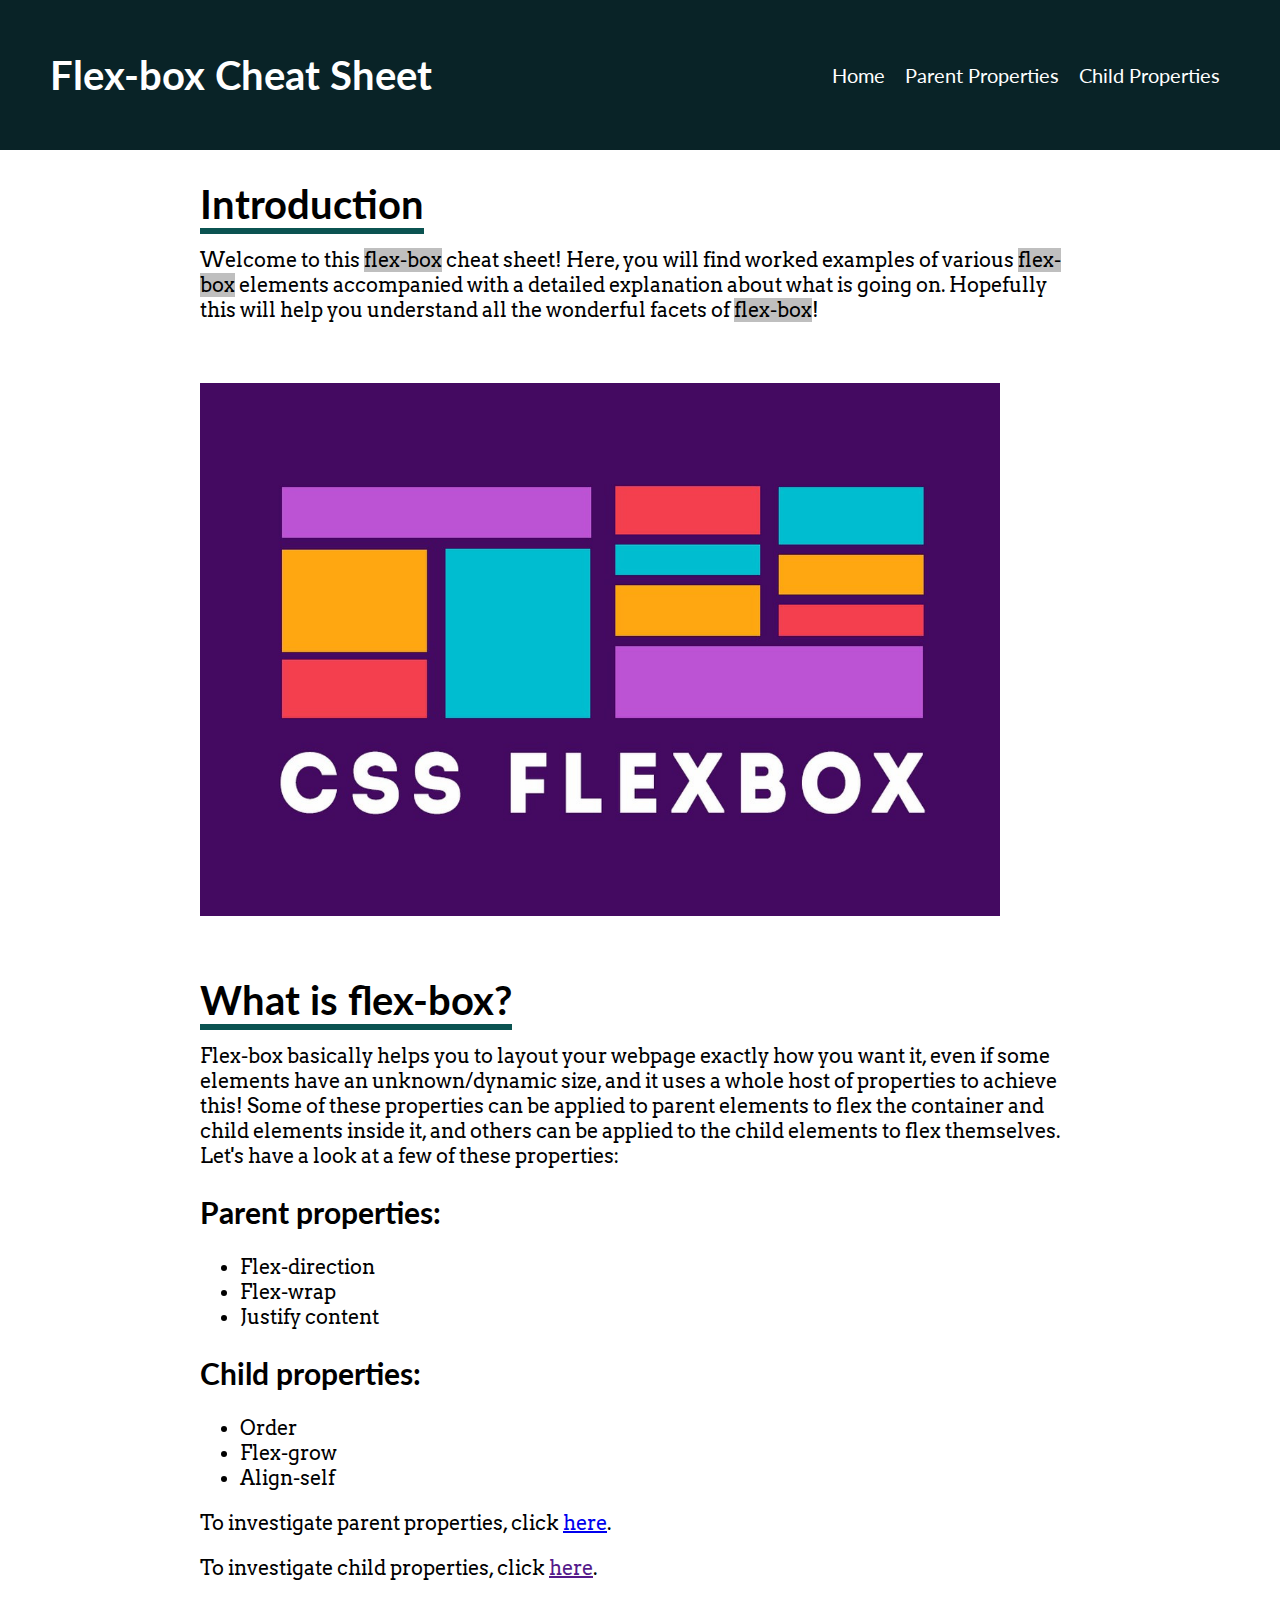
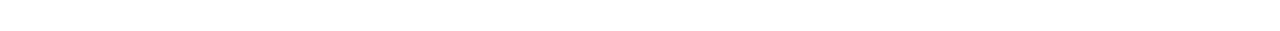
<file: index.html>
<!DOCTYPE html>
<html lang="en">
<head>
    <meta charset="UTF-8">
    <meta http-equiv="X-UA-Compatible" content="IE=edge">
    <meta name="viewport" content="width=device-width, initial-scale=1.0">
    <title>Home</title>
    <link rel="stylesheet" href="assets/style.css">
    <link href="https://fonts.googleapis.com/css2?family=Arvo&family=Lato&family=Nunito&display=swap" rel="stylesheet">
</head>
<body>

    <!-- nav bar start -->
    <nav>
        <h1>Flex-box Cheat Sheet</h1>
        <ul>
            <li><a href="index.html">Home</a></li>
            <li><a href="parentProperties.html">Parent Properties</a></li>
            <li><a href="childProperties.html">Child Properties</a></li>
        </ul>
    </nav>
    <!-- nav bar end -->

    <!-- content start -->
    <section class="content">
        <div>
            <h1 class="heading">Introduction</h1>
            <p>Welcome to this <span class="flex-box-text">flex-box</span> cheat sheet! Here, you will find worked examples of various <span class="flex-box-text">flex-box</span> elements accompanied with a detailed explanation about what is going on. Hopefully this will help you understand all the wonderful facets of <span class="flex-box-text">flex-box</span>!</p>
            <img src="assets/flex-box-image.jpeg" alt="">
        </div>
        <div>
            <h1 class="heading">What is flex-box?</h1>
            <p>Flex-box basically helps you to layout your webpage exactly how you want it, even if some elements have an unknown/dynamic size, and it uses a whole host of properties to achieve this! Some of these properties can be applied to parent elements to flex the container and child elements inside it, and others can be applied to the child elements to flex themselves. Let's have a look at a few of these properties:</p>
            <h2><a href ="parentProperties.html">Parent properties:</a></h2>
            <ul>
                <li>Flex-direction</li>
                <li>Flex-wrap</li>
                <li>Justify content</li>
            </ul>
            <h2><a href="childProperties.html">Child properties:</a></h2>
            <ul>
                <li>Order</li>
                <li>Flex-grow</li>
                <li>Align-self</li>
            </ul>
            <p>To investigate parent properties, click <a href="parentProperties.html">here</a>.</p>
            <p>To investigate child properties, click <a href="">here</a>.</p>
        </div>
    </section>
    <!-- content end -->

     <!-- footer start -->
     <footer>

     </footer>
     <!-- footer end -->

</body>
</html>
</file>
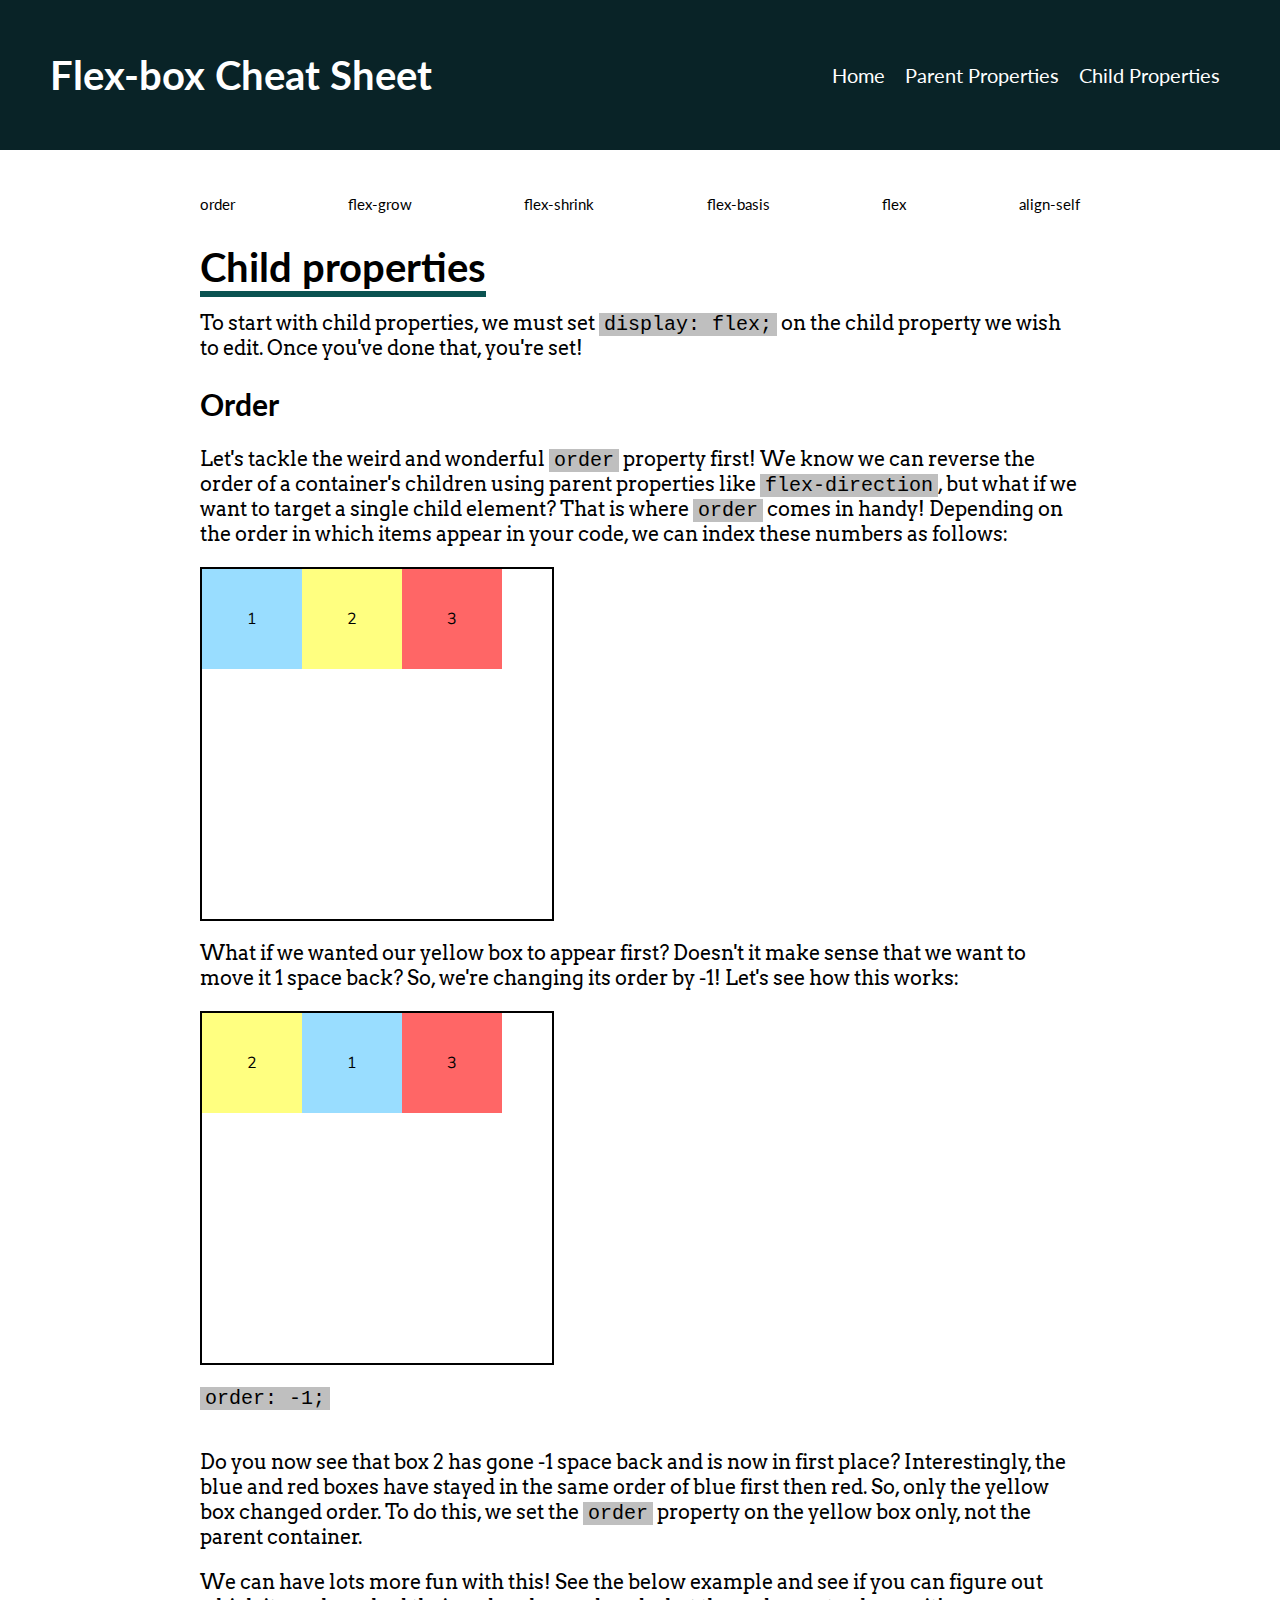
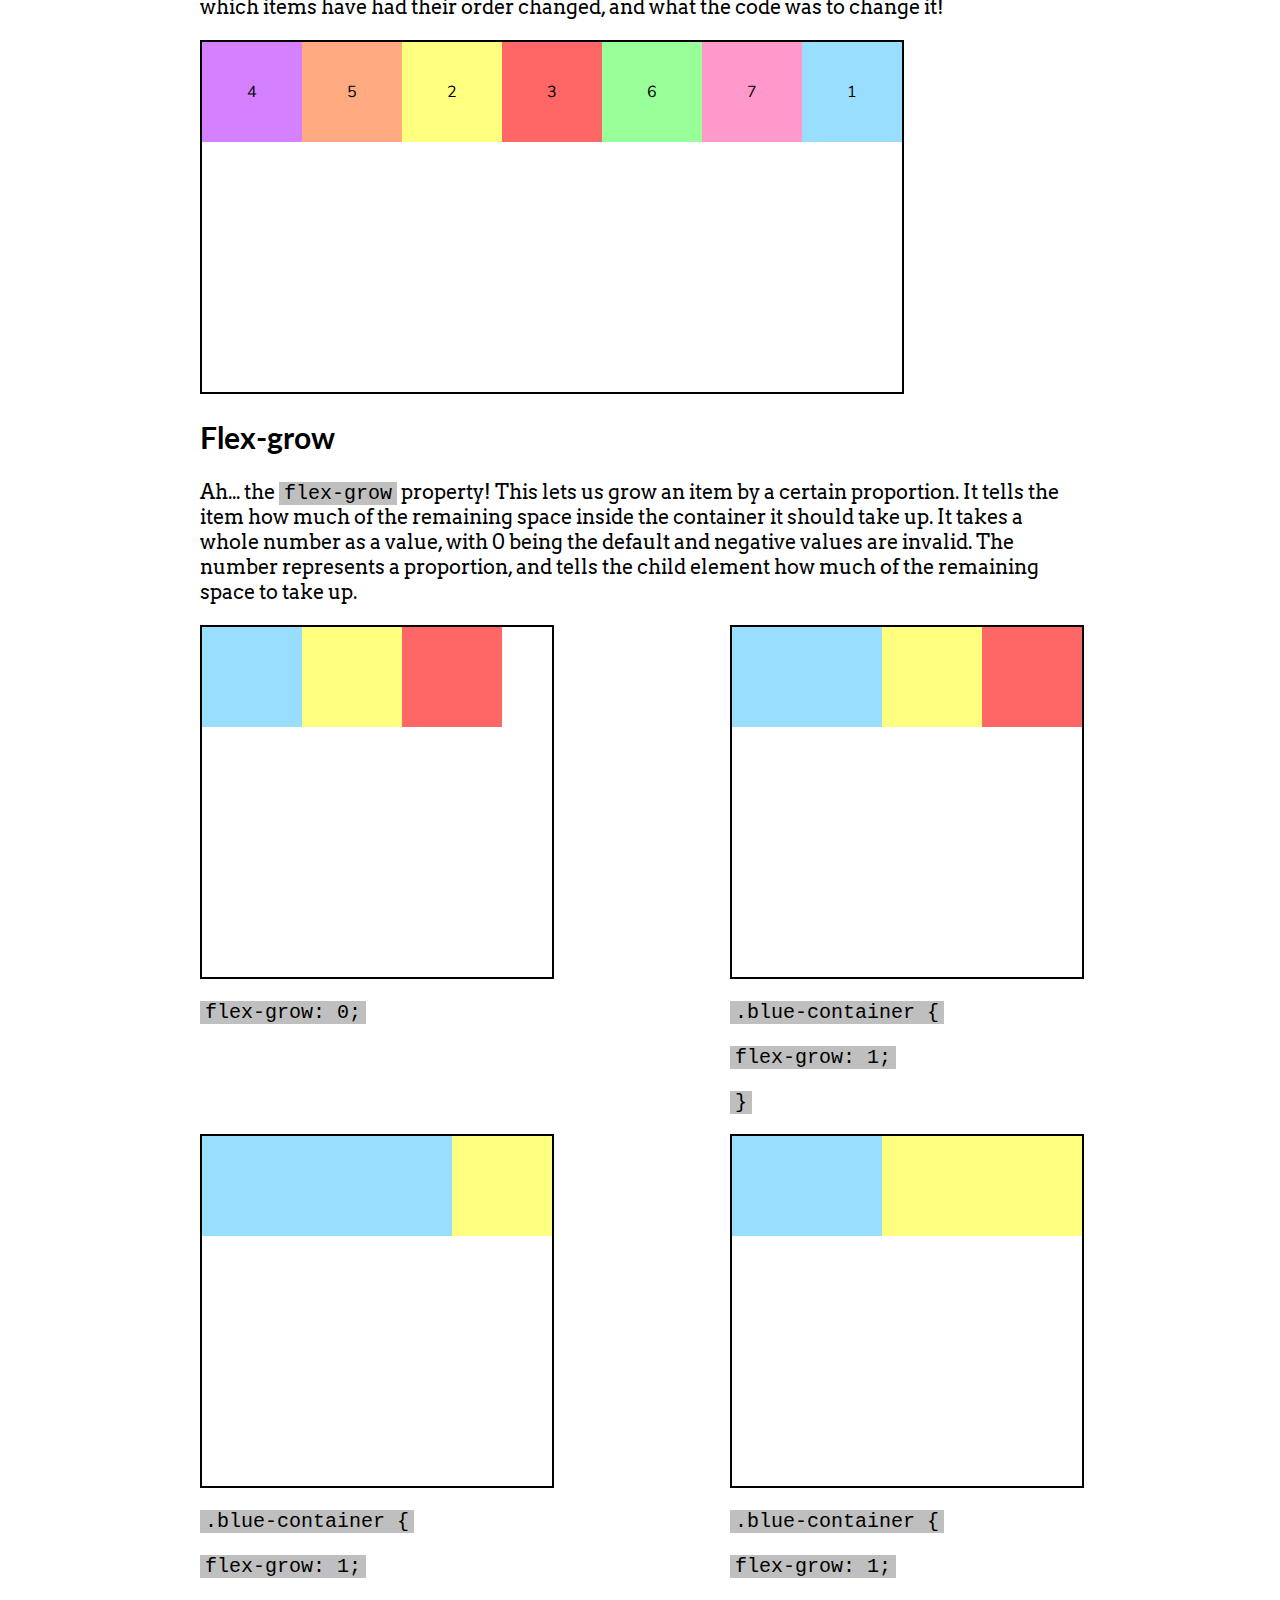
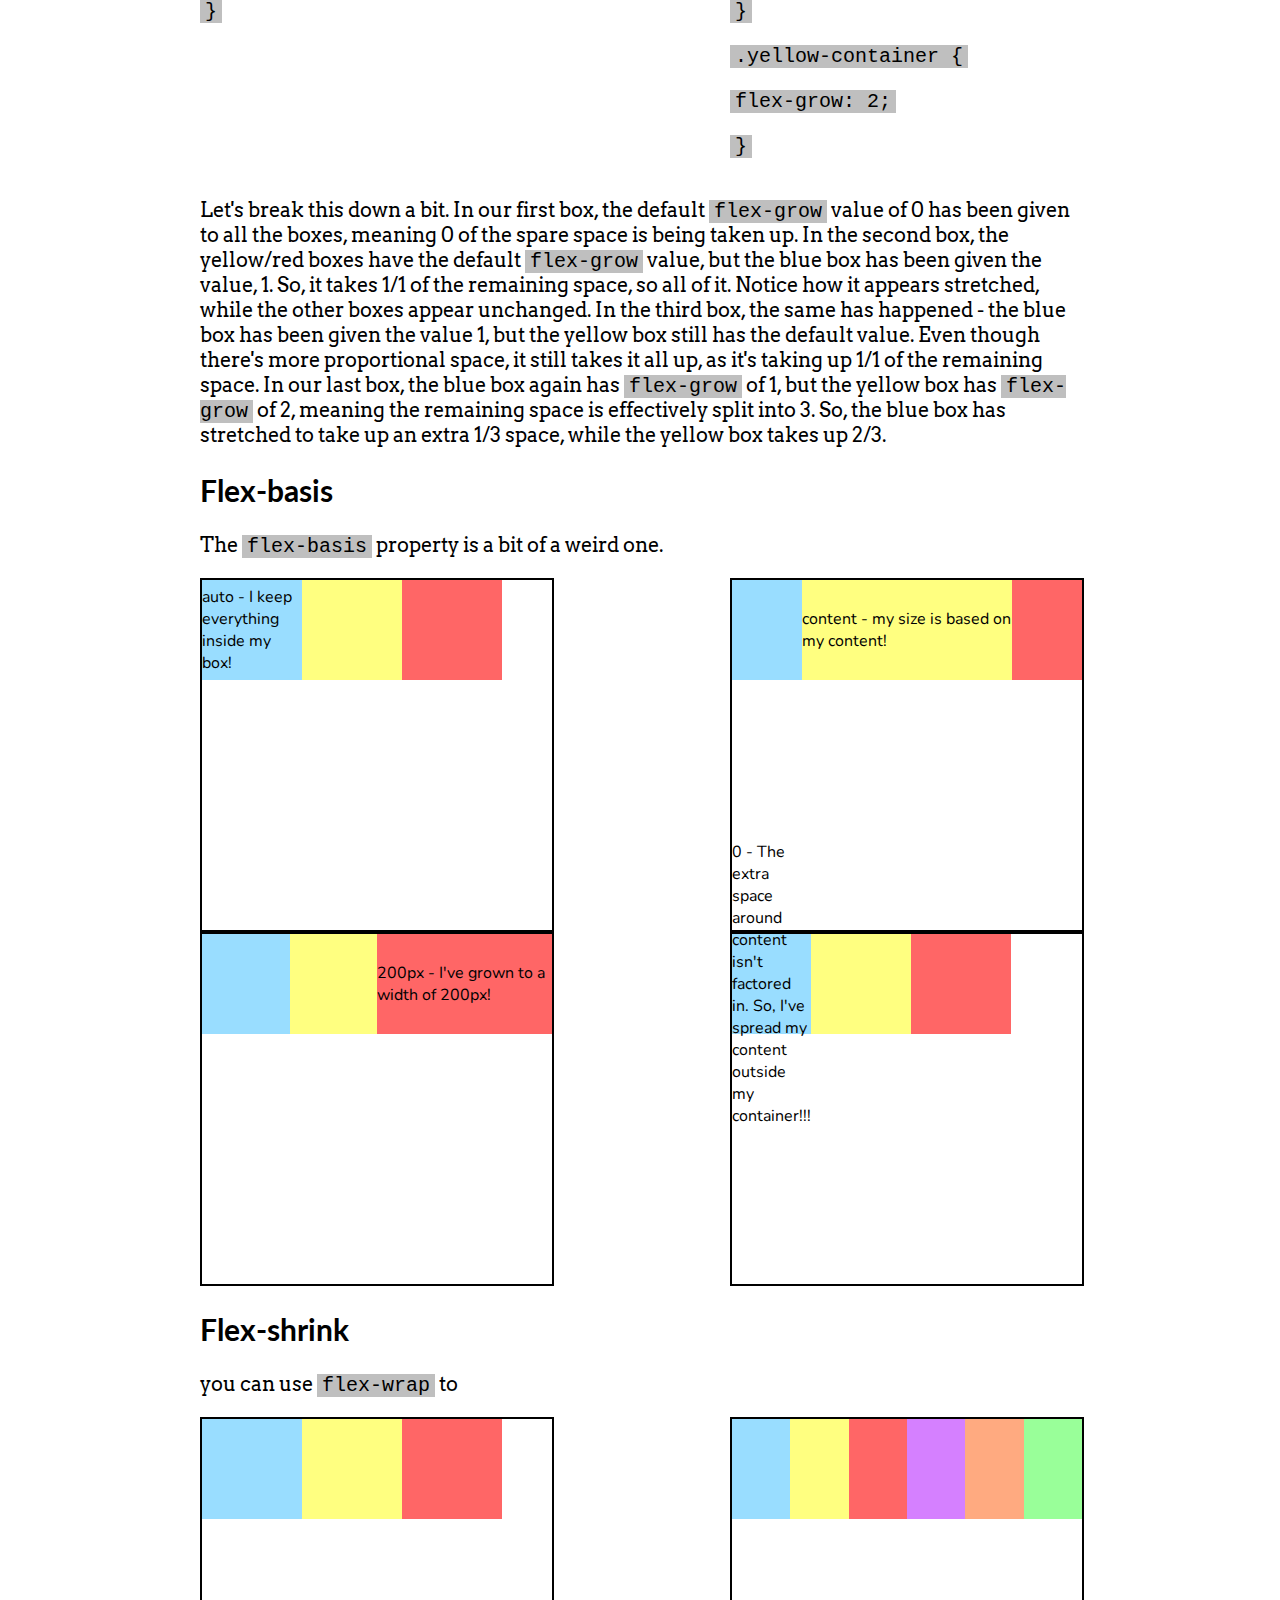
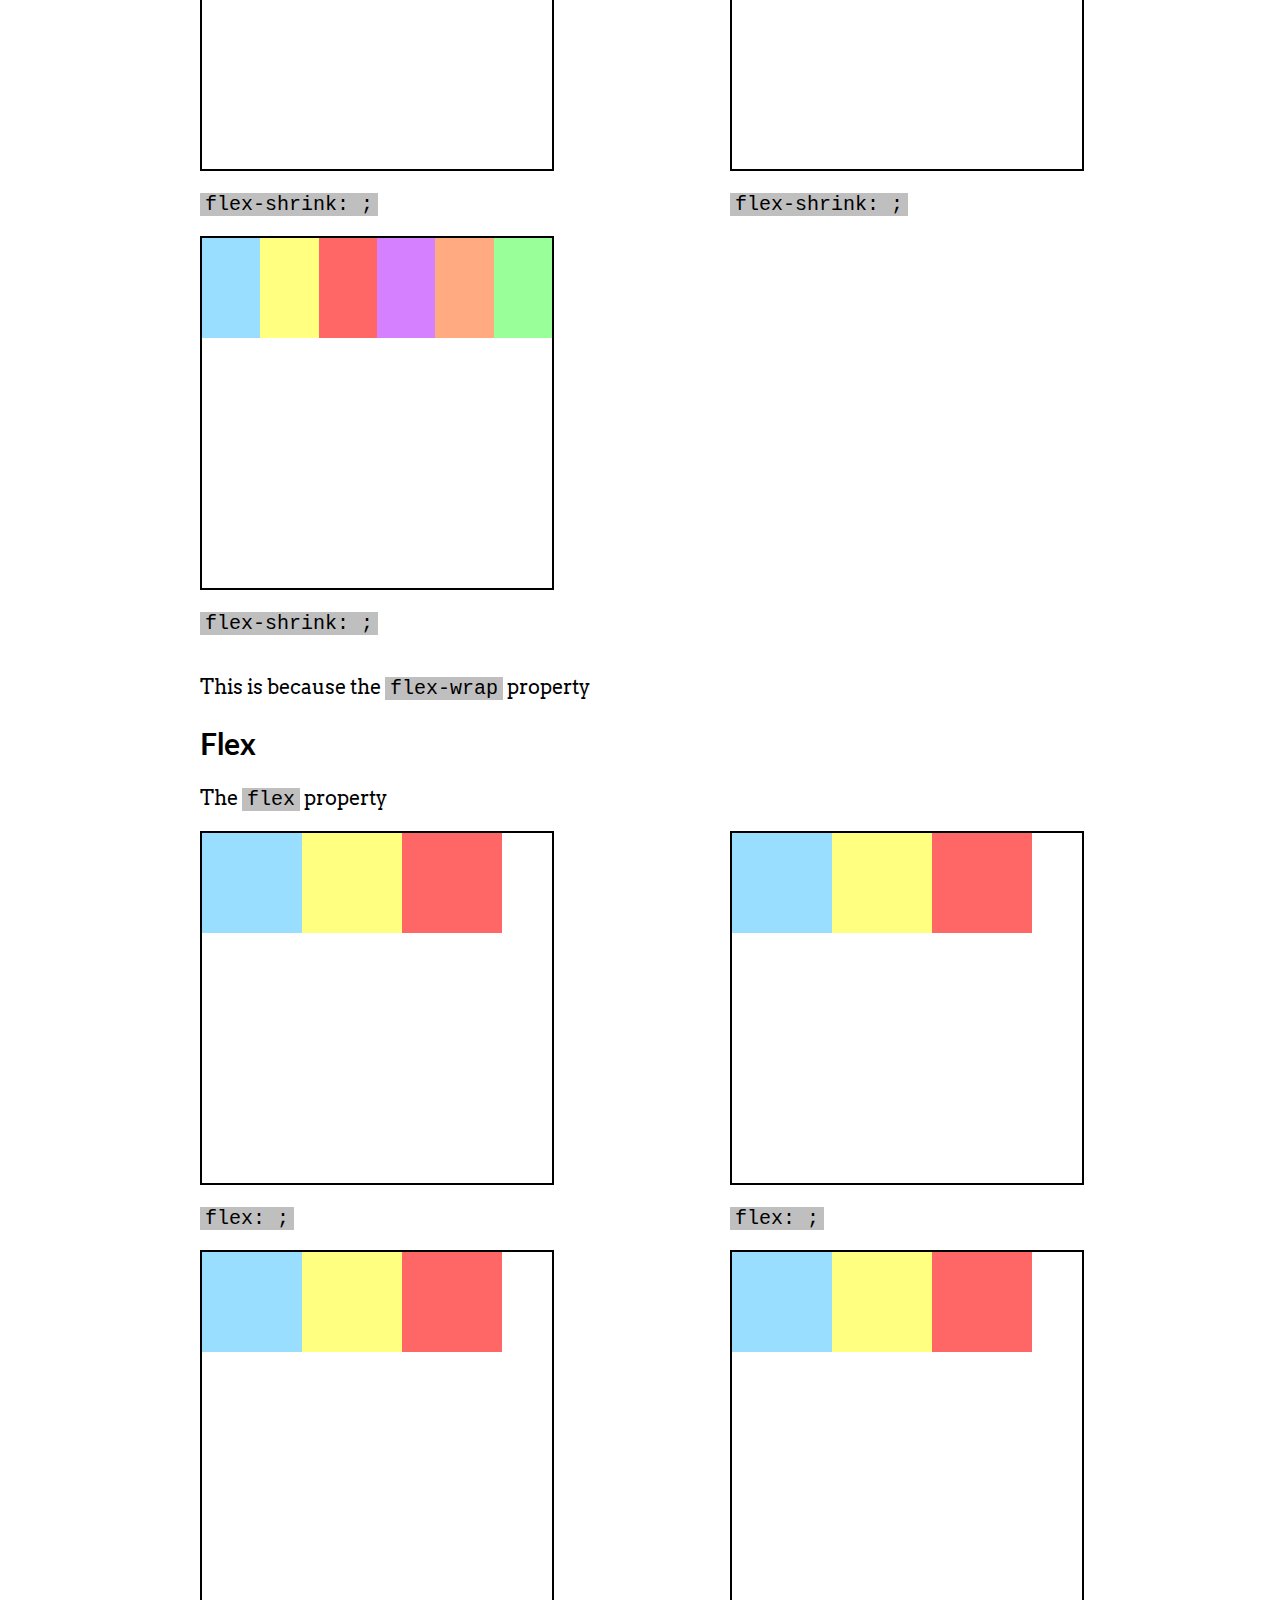
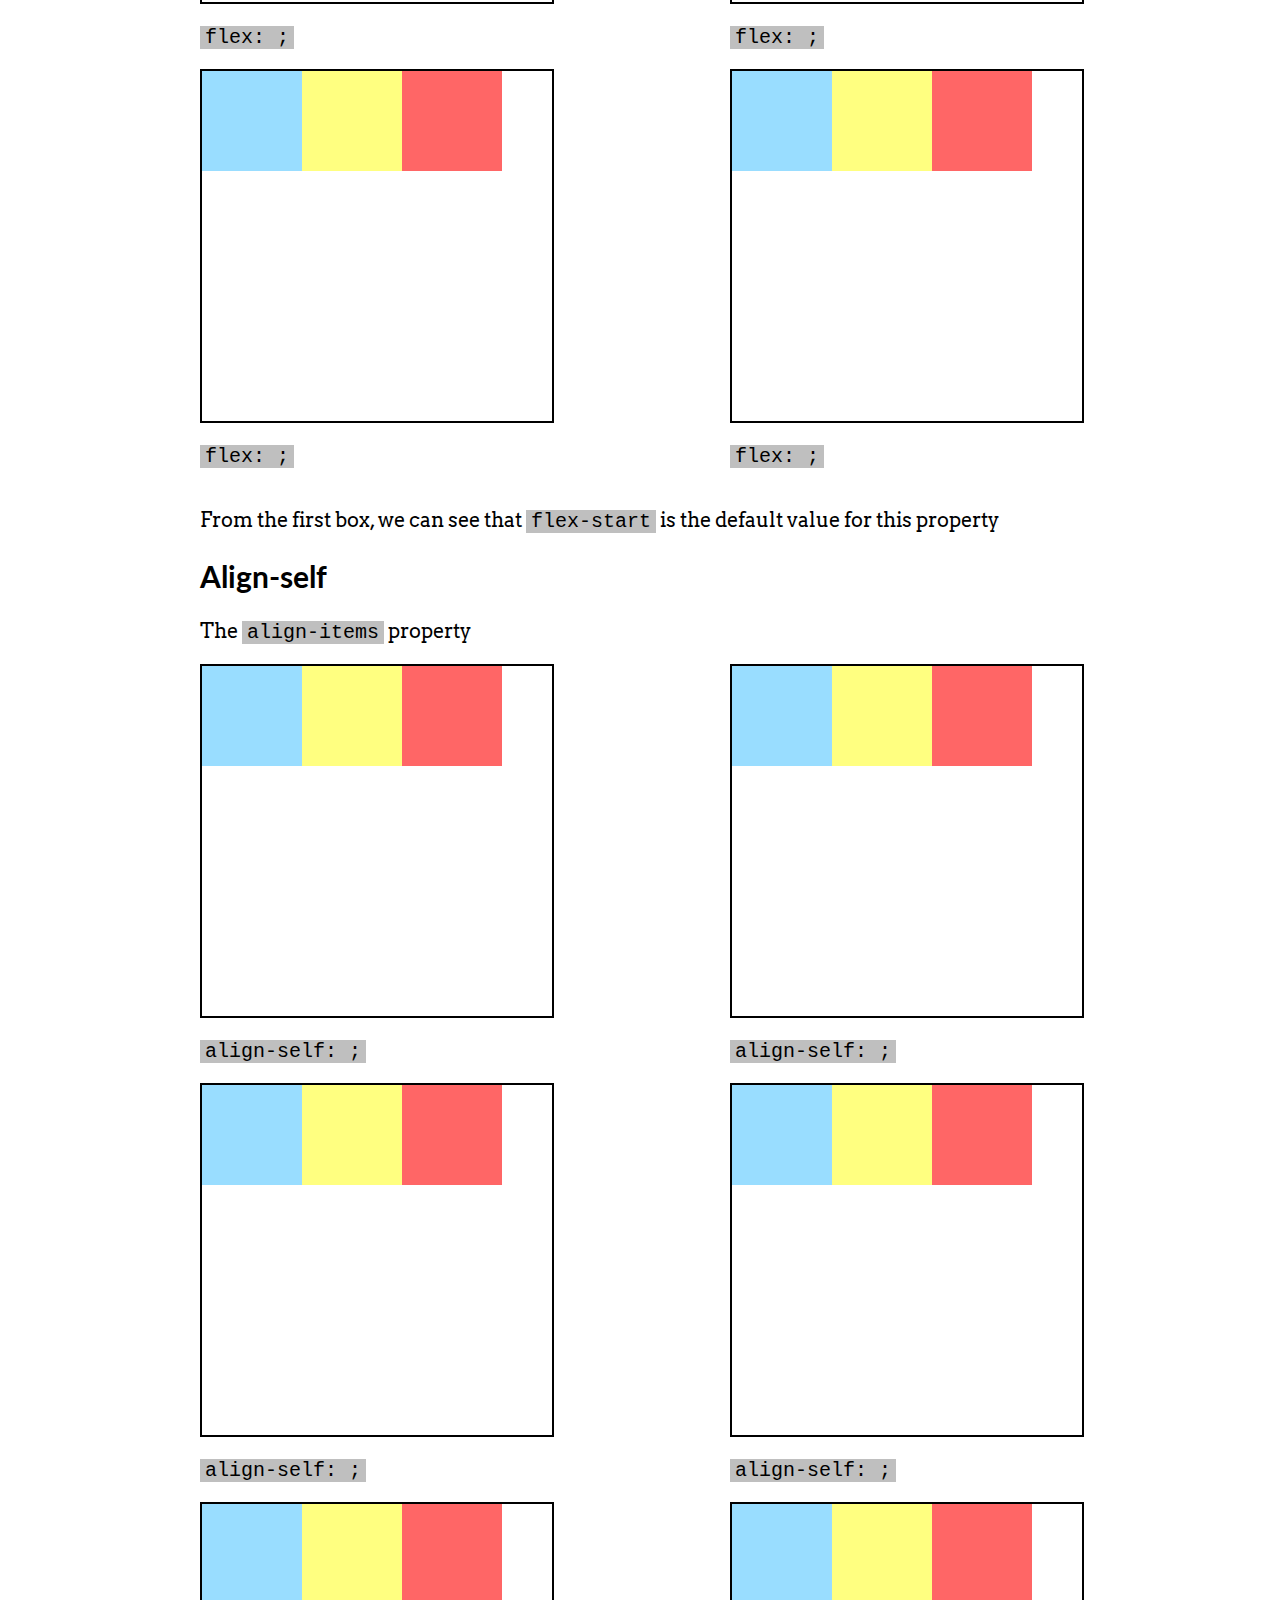
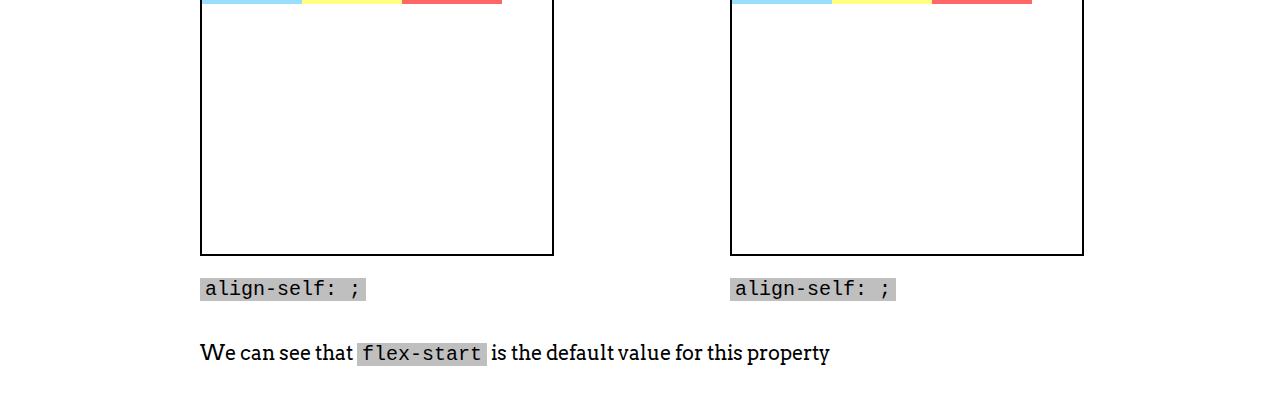
<file: childProperties.html>
<!DOCTYPE html>
<html lang="en">

<head>
    <meta charset="UTF-8">
    <meta http-equiv="X-UA-Compatible" content="IE=edge">
    <meta name="viewport" content="width=device-width, initial-scale=1.0">
    <title>Flexbox | Child Properties</title>
    <link rel="stylesheet" href="assets/style.css">
    <link href="https://fonts.googleapis.com/css2?family=Arvo&family=Lato&family=Nunito&display=swap" rel="stylesheet">
</head>

<body>

    <!-- nav bar start -->
    <nav>
        <h1>Flex-box Cheat Sheet</h1>
        <ul>
            <li><a href="index.html">Home</a></li>
            <li><a href="parentProperties.html">Parent Properties</a></li>
            <li><a href="childProperties.html">Child Properties</a></li>
        </ul>
    </nav>
    <!-- nav bar end -->

    <!-- content start -->
    <section class="content">
        <div>

            <!-- jump to - start -->
            <div class="jump-to">
                <ul>
                    <li><a href="#order">order</a></li>
                    <li><a href="#flex-grow">flex-grow</a></li>
                    <li><a href="#flex-shrink">flex-shrink</a></li>
                    <li><a href="#flex-basis">flex-basis</a></li>
                    <li><a href="#flex">flex</a></li>
                    <li><a href="#align-self">align-self</a></li>
                </ul>
            </div>
            <!-- jump to - end -->
            <h1>Child properties</h1>
            <p>To start with child properties, we must set <span class="code-text">display: flex;</span> on the child
                property we wish to edit. Once you've done that, you're set!</p>

            <!-- order start -->
            <h2 id="order">Order</h2>
            <p>Let's tackle the weird and wonderful <span class="code-text">order</span> property first! We know we can
                reverse the order of a container's children using parent properties like <span
                    class="code-text">flex-direction</span>, but what if we want to target a single child element? That
                is where <span class="code-text">order</span> comes in handy! Depending on the order in which items
                appear in your code, we can index these numbers as follows:</p>
            <div class="illustration">
                <div class="flex col">
                    <div class="illustration-container flex">
                        <div class="blue-box-number">1</div>
                        <div class="yellow-box-number">2</div>
                        <div class="red-box-number">3</div>
                    </div>
                </div>
            </div>
            <p>What if we wanted our yellow box to appear first? Doesn't it make sense that we want to move it 1 space
                back? So, we're changing its order by -1! Let's see how this works:</p>
            <div class="illustration">
                <div class="flex col">
                    <div class="illustration-container flex">
                        <div class="blue-box-number">1</div>
                        <div class="yellow-box-number order-first">2</div>
                        <div class="red-box-number">3</div>
                    </div>
                    <div>
                        <p><span class="code-text">order: -1;</span></p>
                    </div>
                </div>
            </div>
            <p>Do you now see that box 2 has gone -1 space back and is now in first place? Interestingly, the blue and
                red boxes have stayed in the same order of blue first then red. So, only the yellow box changed order.
                To do this, we set the <span class="code-text">order</span> property on the yellow box only, not the
                parent container.</p>
            <p>We can have lots more fun with this! See the below example and see if you can figure out which items have
                had their order changed, and what the code was to change it!</p>
            <div class="illustration">
                <div class="flex col">
                    <div class="flex hidden-solutions illustration-container-wide">
                        <div class="blue-box-number order-1">
                            <span class="number value">1</span>
                            <span class="answer code-text">order: 7;</span>
                        </div>
                        <div class="yellow-box-number order-2">
                            <span class="number value">2</span>
                            <span class="answer code-text">order: 3;</span>
                        </div>
                        <div class="red-box-number order-3">
                            <span class="number value">3</span>
                            <span class="answer code-text">order: 4;</span>
                        </div>
                        <div class="purple-box-number order-4">
                            <span class="number value">4</span>
                            <span class="answer code-text">order: 1;</span>
                        </div>
                        <div class="orange-box-number order-5">
                            <span class="number value">5</span>
                            <span class="answer code-text">order: 2;</span>
                        </div>
                        <div class="green-box-number order-6">
                            <span class="number value">6</span>
                            <span class="answer code-text">order: 5;</span>
                        </div>
                        <div class="pink-box-number order-7">
                            <span class="number value">7</span>
                            <span class="answer code-text">order: 6;</span>
                        </div>
                    </div>
                </div>
            </div>
            <!-- order end -->

            <!-- flex-grow start -->
            <h2 id="flex-grow">Flex-grow</h2>
            <p>Ah... the <span class="code-text">flex-grow</span> property! This lets us grow an item by a certain proportion. It tells the item how much of the remaining space inside the container it should take up. It takes a whole number as a value, with 0 being the default and negative values are invalid. The number represents a proportion, and tells the child element how much of the remaining space to take up.</p>
            <div class="illustration">
                <div class="flex col">
                    <div class="illustration-container flex">
                        <div class="blue-box flex-grow-0"></div>
                        <div class="yellow-box flex-grow-0"></div>
                        <div class="red-box flex-grow-0"></div>
                    </div>
                    <div>
                        <p><span class="code-text">flex-grow: 0;</span></p>
                    </div>
                </div>
                <div class="flex col">
                    <div class="illustration-container flex">
                        <div class="blue-box flex-grow-1"></div>
                        <div class="yellow-box"></div>
                        <div class="red-box"></div>
                    </div>
                    <div>
                        <p><span class="code-text">.blue-container {</span></p>
                        <p><span class="code-text">flex-grow: 1;</span></p>
                        <p><span class="code-text">}</span></p>
                    </div>
                </div>
                <div class="flex col">
                    <div class="illustration-container flex">
                        <div class="blue-box flex-grow-1"></div>
                        <div class="yellow-box"></div>
                    </div>
                    <div>
                        <p><span class="code-text">.blue-container {</span></p>
                        <p><span class="code-text">flex-grow: 1;</span></p>
                        <p><span class="code-text">}</span></p>
                    </div>
                </div>
                <div class="flex col">
                    <div class="illustration-container flex">
                        <div class="blue-box flex-grow-1"></div>
                        <div class="yellow-box flex-grow-2"></div>
                    </div>
                    <div>
                        <p><span class="code-text">.blue-container {</span></p>
                        <p><span class="code-text">flex-grow: 1;</span></p>
                        <p><span class="code-text">}</span></p>
                        <p><span class="code-text">.yellow-container {</span></p>
                        <p><span class="code-text">flex-grow: 2;</span></p>
                        <p><span class="code-text">}</span></p>
                    </div>
                </div>
            </div>
            <p>Let's break this down a bit. In our first box, the default <span class="code-text">flex-grow</span> value of 0 has been given to all the boxes, meaning 0 of the spare space is being taken up. In the second box, the yellow/red boxes have the default <span class="code-text">flex-grow</span> value, but the blue box has been given the value, 1. So, it takes 1/1 of the remaining space, so all of it. Notice how it appears stretched, while the other boxes appear unchanged. In the third box, the same has happened - the blue box has been given the value 1, but the yellow box still has the default value. Even though there's more proportional space, it still takes it all up, as it's taking up 1/1 of the remaining space. In our last box, the blue box again has <span class="code-text">flex-grow</span> of 1, but the yellow box has <span class="code-text">flex-grow</span> of 2, meaning the remaining space is effectively split into 3. So, the blue box has stretched to take up an extra 1/3 space, while the yellow box takes up 2/3.</p>
            <!-- flex-grow end -->

            <!-- flex-basis start -->
            <h2 id="flex-flow">Flex-basis</h2>
            <p>The <span class="code-text">flex-basis</span> property is a bit of a weird one.</p>
            <div class="illustration">
                <div class="flex col">
                    <div class="illustration-container flex">
                        <div class="blue-box-number flex-basis-auto">auto - I keep everything inside my box!</div>
                        <div class="yellow-box"></div>
                        <div class="red-box"></div>
                    </div>
                </div>
                <div class="flex col">
                    <div class="illustration-container flex">
                        <div class="blue-box"></div>
                        <div class="yellow-box-number flex-basis-content">content - my size is based on my content!</div>
                        <div class="red-box"></div>
                    </div>
                </div>
                <div class="flex col">
                    <div class="illustration-container flex">
                        <div class="blue-box"></div>
                        <div class="yellow-box"></div>
                        <div class="red-box-number flex-basis-200">200px - I've grown to a width of 200px!</div>
                    </div>
                </div>
                <div class="flex col">
                    <div class="illustration-container flex">
                        <div class="blue-box-number flex-basis-0">0 - The extra space around content isn't factored in. So, I've spread my content outside my container!!!</div>
                        <div class="yellow-box"></div>
                        <div class="red-box"></div>
                    </div>
                </div>
            </div>
            <!-- flex-basis end -->

            <!-- flex-shrink start -->
            <h2 id="flex-shrink">Flex-shrink</h2>
            <p>you can use <span class="code-text">flex-wrap</span> to</p>
            <div class="illustration">
                <div class="flex col">
                    <div class="illustration-container flex">
                        <div class="blue-box flex-shrink-2"></div>
                        <div class="yellow-box"></div>
                        <div class="red-box"></div>
                    </div>
                    <div>
                        <p><span class="code-text">flex-shrink: ;</span></p>
                    </div>
                </div>
                <div class="flex col">
                    <div class="illustration-container flex">
                        <div class="blue-box"></div>
                        <div class="yellow-box"></div>
                        <div class="red-box"></div>
                        <div class="purple-box"></div>
                        <div class="orange-box"></div>
                        <div class="green-box"></div>
                    </div>
                    <div>
                        <p><span class="code-text">flex-shrink: ;</span></p>
                    </div>
                </div>
                <div class="flex col">
                    <div class="illustration-container flex">
                        <div class="blue-box"></div>
                        <div class="yellow-box"></div>
                        <div class="red-box"></div>
                        <div class="purple-box"></div>
                        <div class="orange-box"></div>
                        <div class="green-box"></div>
                    </div>
                    <div>
                        <p><span class="code-text">flex-shrink: ;</span></p>
                    </div>
                </div>
            </div>
            <p>This is because the <span class="code-text">flex-wrap</span> property </p>
            <!-- flex-shrink end -->

            <!-- flex start -->
            <h2 id="flex">Flex</h2>
            <p>The <span class="code-text">flex</span> property</p>
            <div class="illustration">
                <div class="flex col">
                    <div class="illustration-container flex">
                        <div class="blue-box"></div>
                        <div class="yellow-box"></div>
                        <div class="red-box"></div>
                    </div>
                    <div>
                        <p><span class="code-text">flex: ;</span></p>
                    </div>
                </div>
                <div class="flex col">
                    <div class="illustration-container flex">
                        <div class="blue-box"></div>
                        <div class="yellow-box"></div>
                        <div class="red-box"></div>
                    </div>
                    <div>
                        <p><span class="code-text">flex: ;</span></p>
                    </div>
                </div>
                <div class="flex col">
                    <div class="illustration-container flex">
                        <div class="blue-box"></div>
                        <div class="yellow-box"></div>
                        <div class="red-box"></div>
                    </div>
                    <div>
                        <p><span class="code-text">flex: ;</span></p>
                    </div>
                </div>
                <div class="flex col">
                    <div class="illustration-container flex">
                        <div class="blue-box"></div>
                        <div class="yellow-box"></div>
                        <div class="red-box"></div>
                    </div>
                    <div>
                        <p><span class="code-text">flex: ;</span></p>
                    </div>
                </div>
                <div class="flex col">
                    <div class="illustration-container flex">
                        <div class="blue-box"></div>
                        <div class="yellow-box"></div>
                        <div class="red-box"></div>
                    </div>
                    <div>
                        <p><span class="code-text">flex: ;</span></p>
                    </div>
                </div>
                <div class="flex col">
                    <div class="illustration-container flex">
                        <div class="blue-box"></div>
                        <div class="yellow-box"></div>
                        <div class="red-box"></div>
                    </div>
                    <div>
                        <p><span class="code-text">flex: ;</span></p>
                    </div>
                </div>
            </div>
            <p>From the first box, we can see that <span class="code-text">flex-start</span> is the default value for
                this property</p>
            <!-- flex end -->

            <!-- align-self start -->
            <h2 id="align-self">Align-self</h2>
            <p>The <span class="code-text">align-items</span> property</p>
            <div class="illustration">
                <div class="flex col">
                    <div class="illustration-container flex">
                        <div class="blue-box"></div>
                        <div class="yellow-box"></div>
                        <div class="red-box"></div>
                    </div>
                    <div>
                        <p><span class="code-text">align-self: ;</span></p>
                    </div>
                </div>
                <div class="flex col">
                    <div class="illustration-container flex">
                        <div class="blue-box"></div>
                        <div class="yellow-box"></div>
                        <div class="red-box"></div>
                    </div>
                    <div>
                        <p><span class="code-text">align-self: ;</span></p>
                    </div>
                </div>
                <div class="flex col">
                    <div class="illustration-container flex">
                        <div class="blue-box"></div>
                        <div class="yellow-box"></div>
                        <div class="red-box"></div>
                    </div>
                    <div>
                        <p><span class="code-text">align-self: ;</span></p>
                    </div>
                </div>
                <div class="flex col">
                    <div class="illustration-container flex">
                        <div class="blue-box"></div>
                        <div class="yellow-box"></div>
                        <div class="red-box"></div>
                    </div>
                    <div>
                        <p><span class="code-text">align-self: ;</span></p>
                    </div>
                </div>
                <div class="flex col">
                    <div class="illustration-container flex">
                        <div class="blue-box"></div>
                        <div class="yellow-box"></div>
                        <div class="red-box"></div>
                    </div>
                    <div>
                        <p><span class="code-text">align-self: ;</span></p>
                    </div>
                </div>
                <div class="flex col">
                    <div class="illustration-container flex">
                        <div class="blue-box"></div>
                        <div class="yellow-box"></div>
                        <div class="red-box"></div>
                    </div>
                    <div>
                        <p><span class="code-text">align-self: ;</span></p>
                    </div>
                </div>
            </div>
            <p>We can see that <span class="code-text">flex-start</span> is the default value for this property</p>
            <!-- align-self end -->

        </div>

    </section>
    <!-- content end -->

    <!-- footer start -->
    <footer>

    </footer>
    <!-- footer end -->

</body>

</html>
</file>
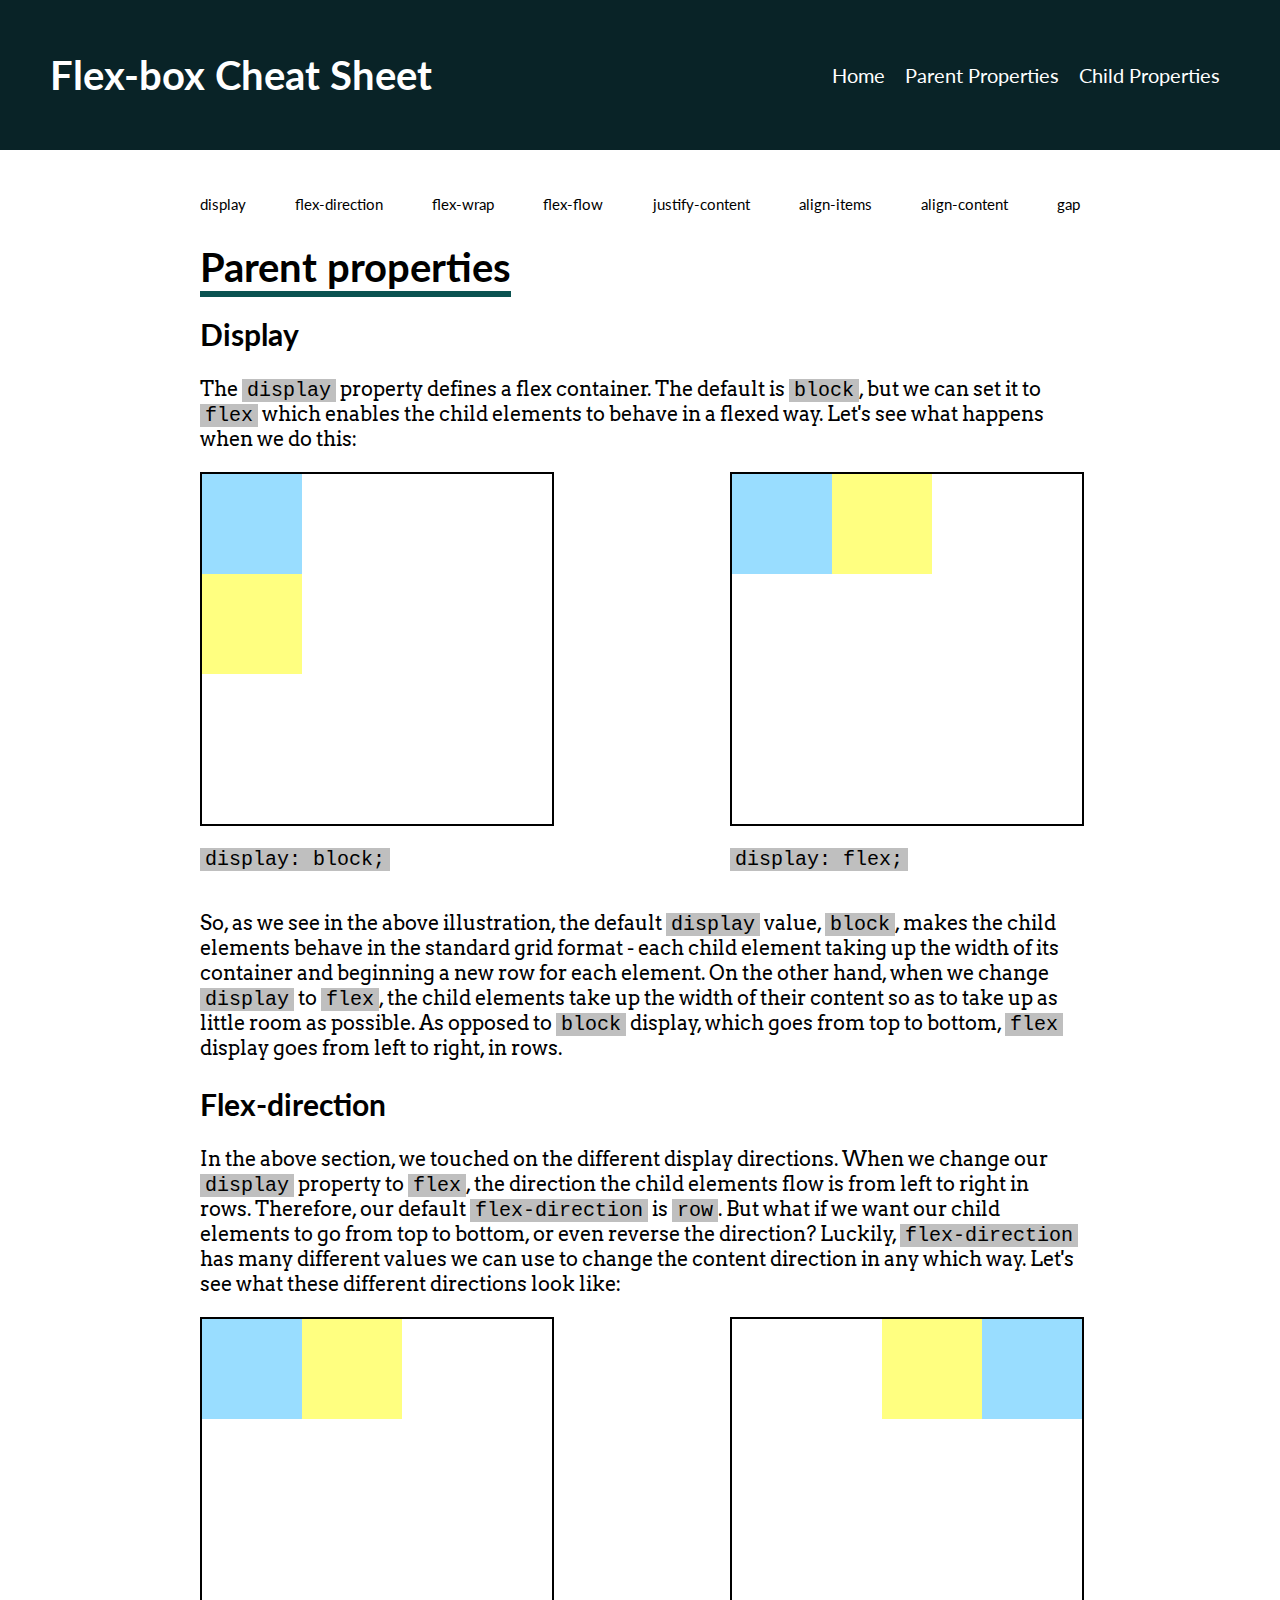
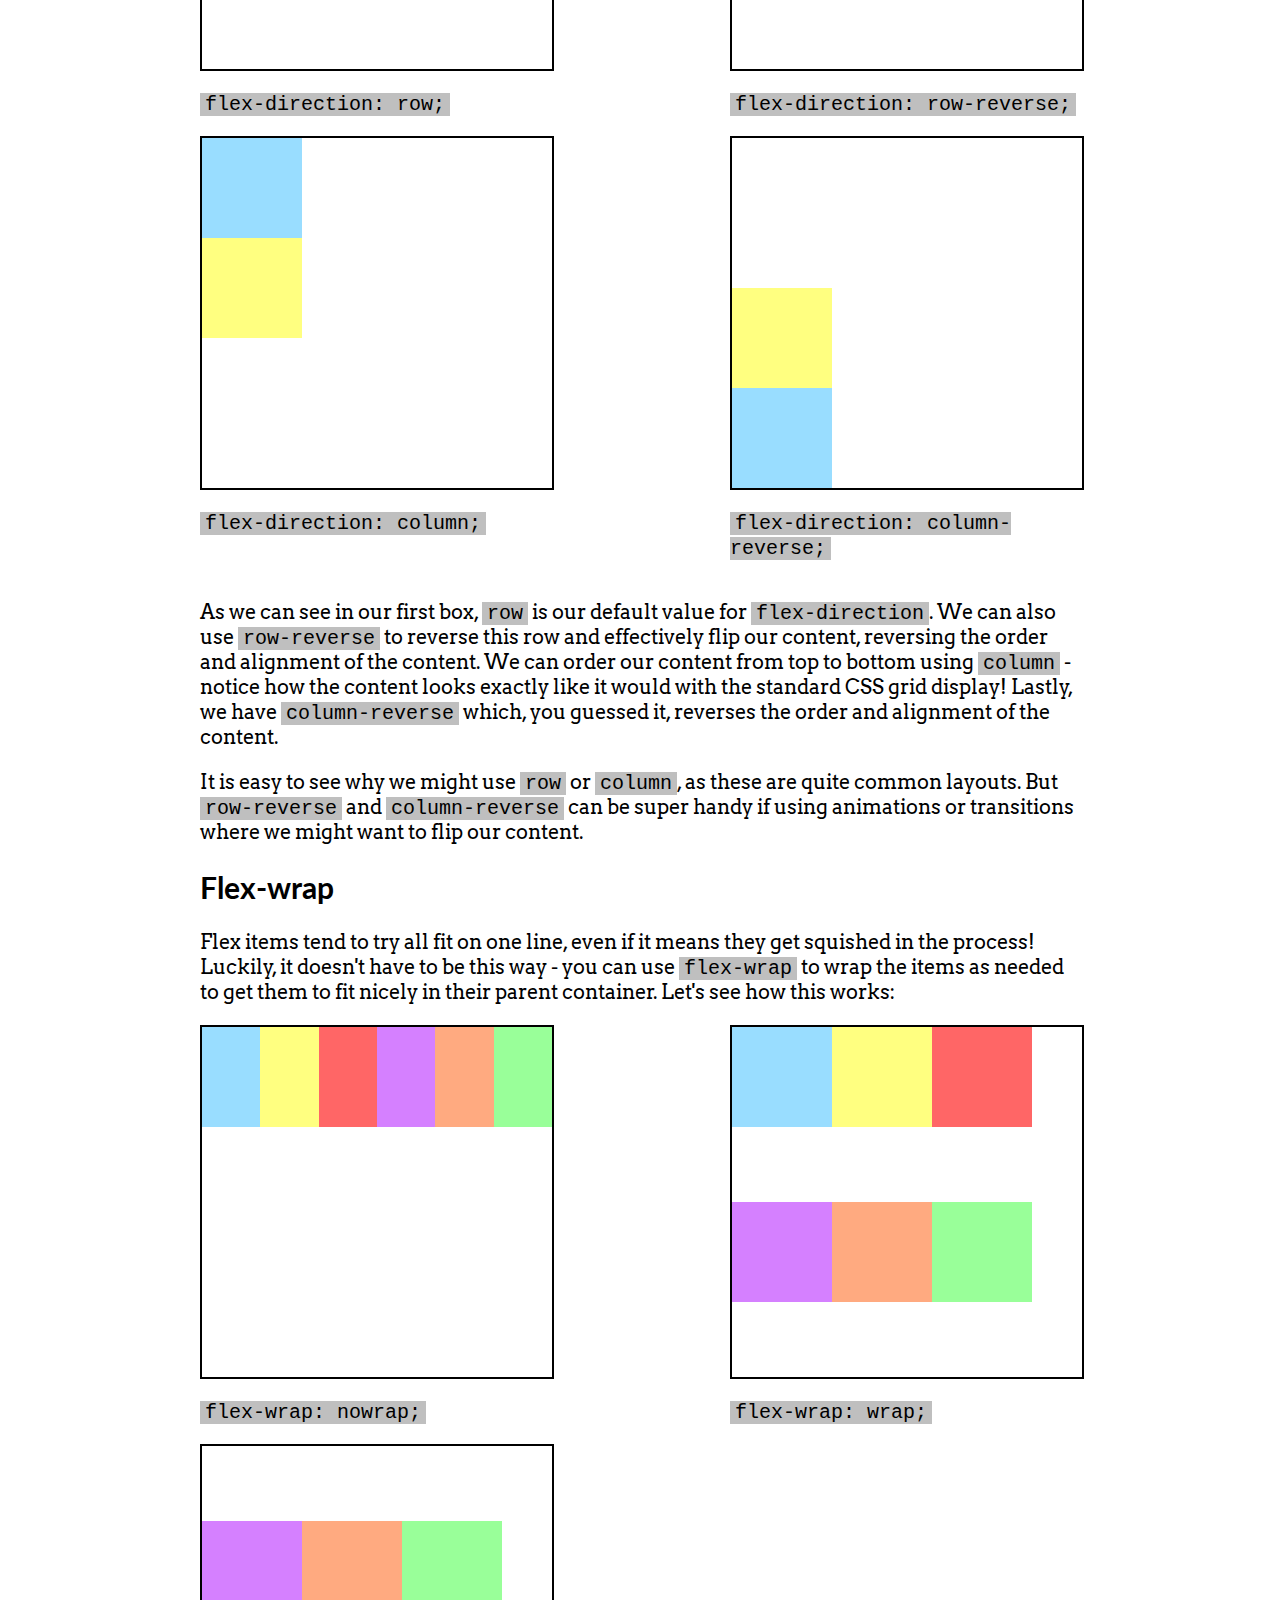
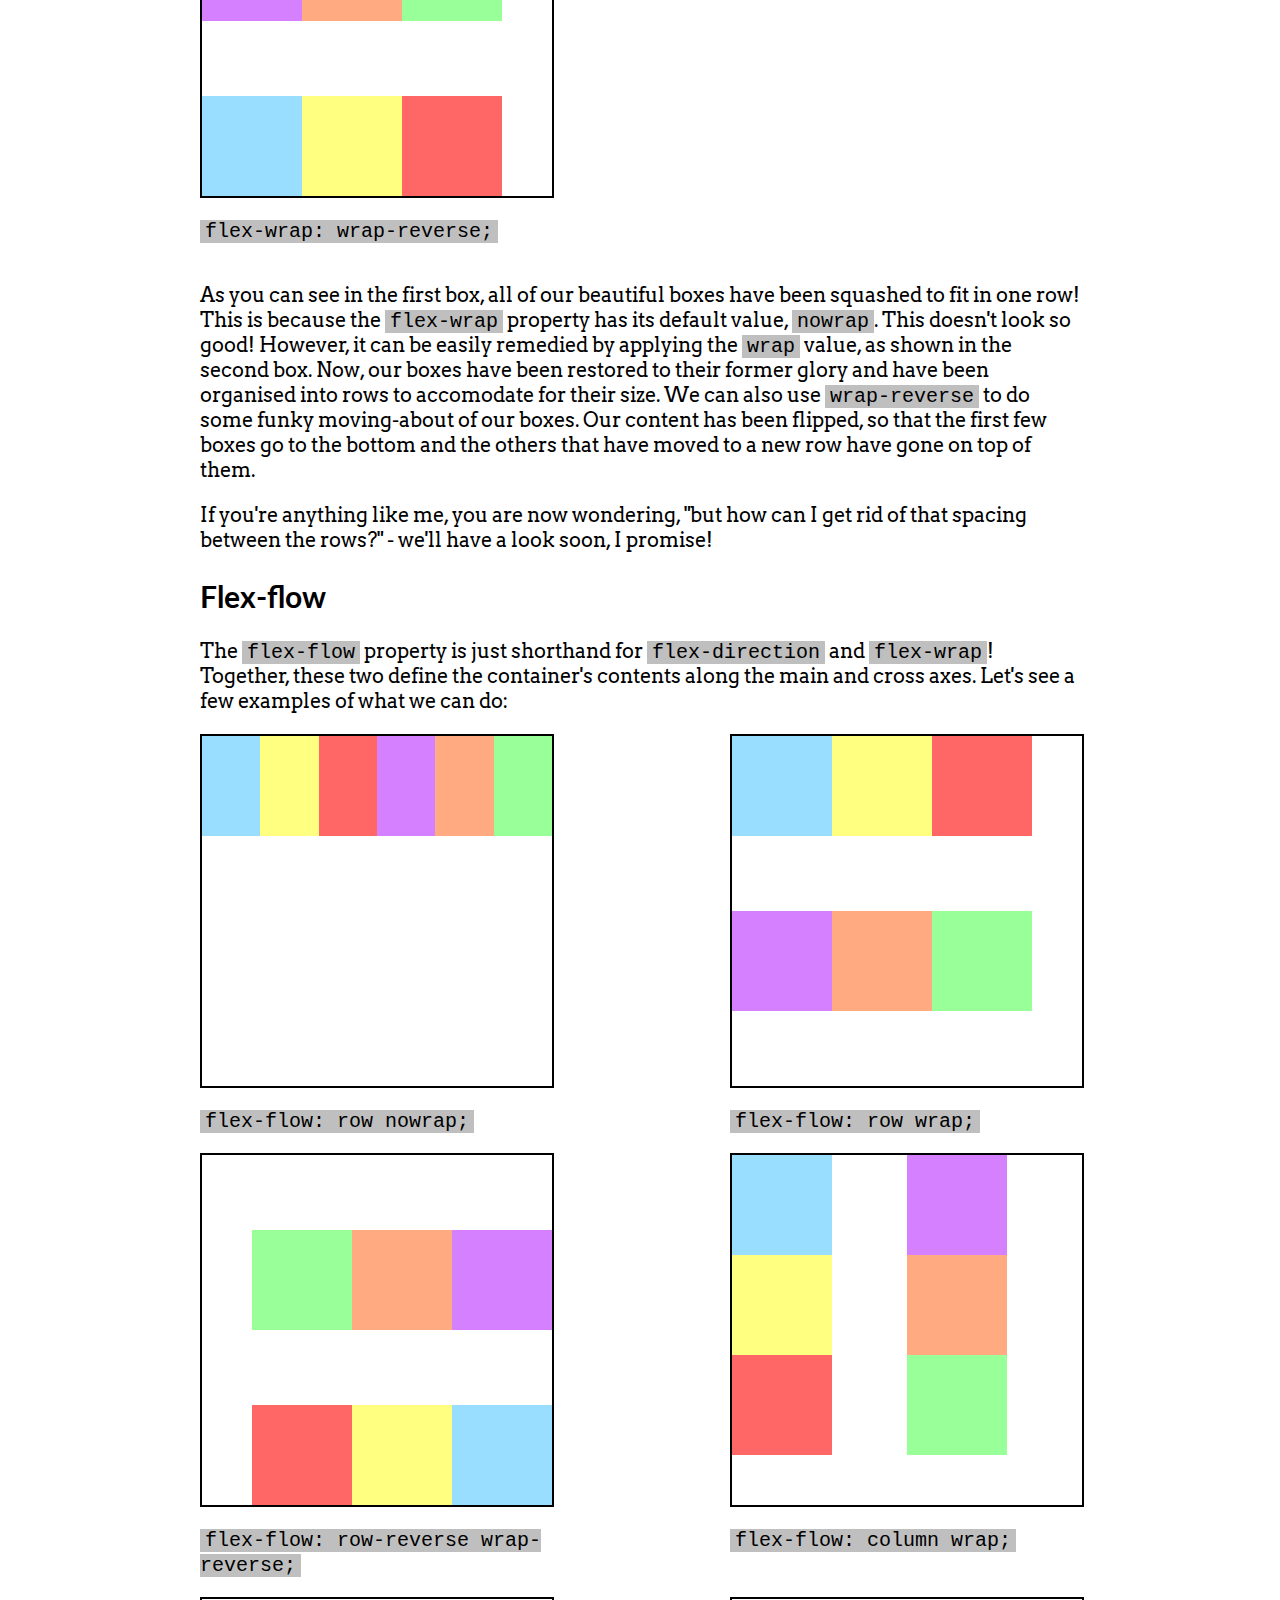
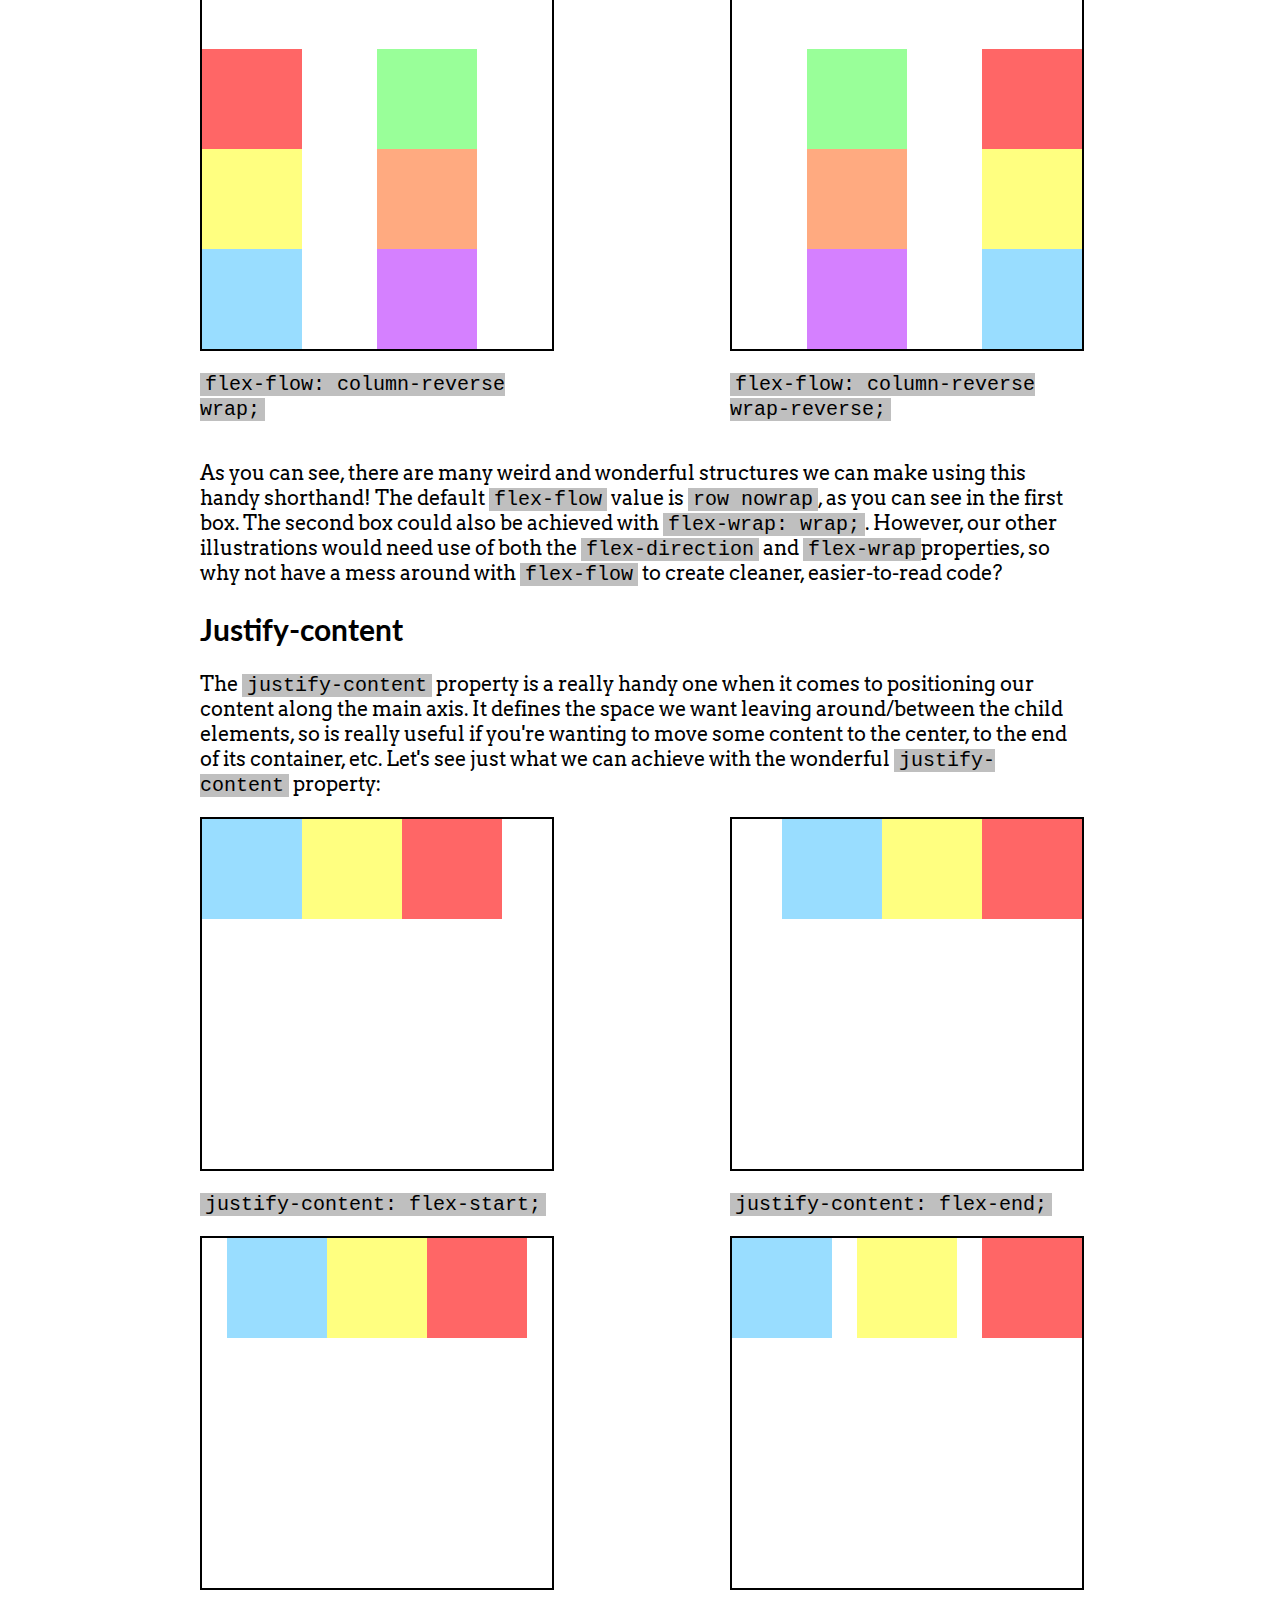
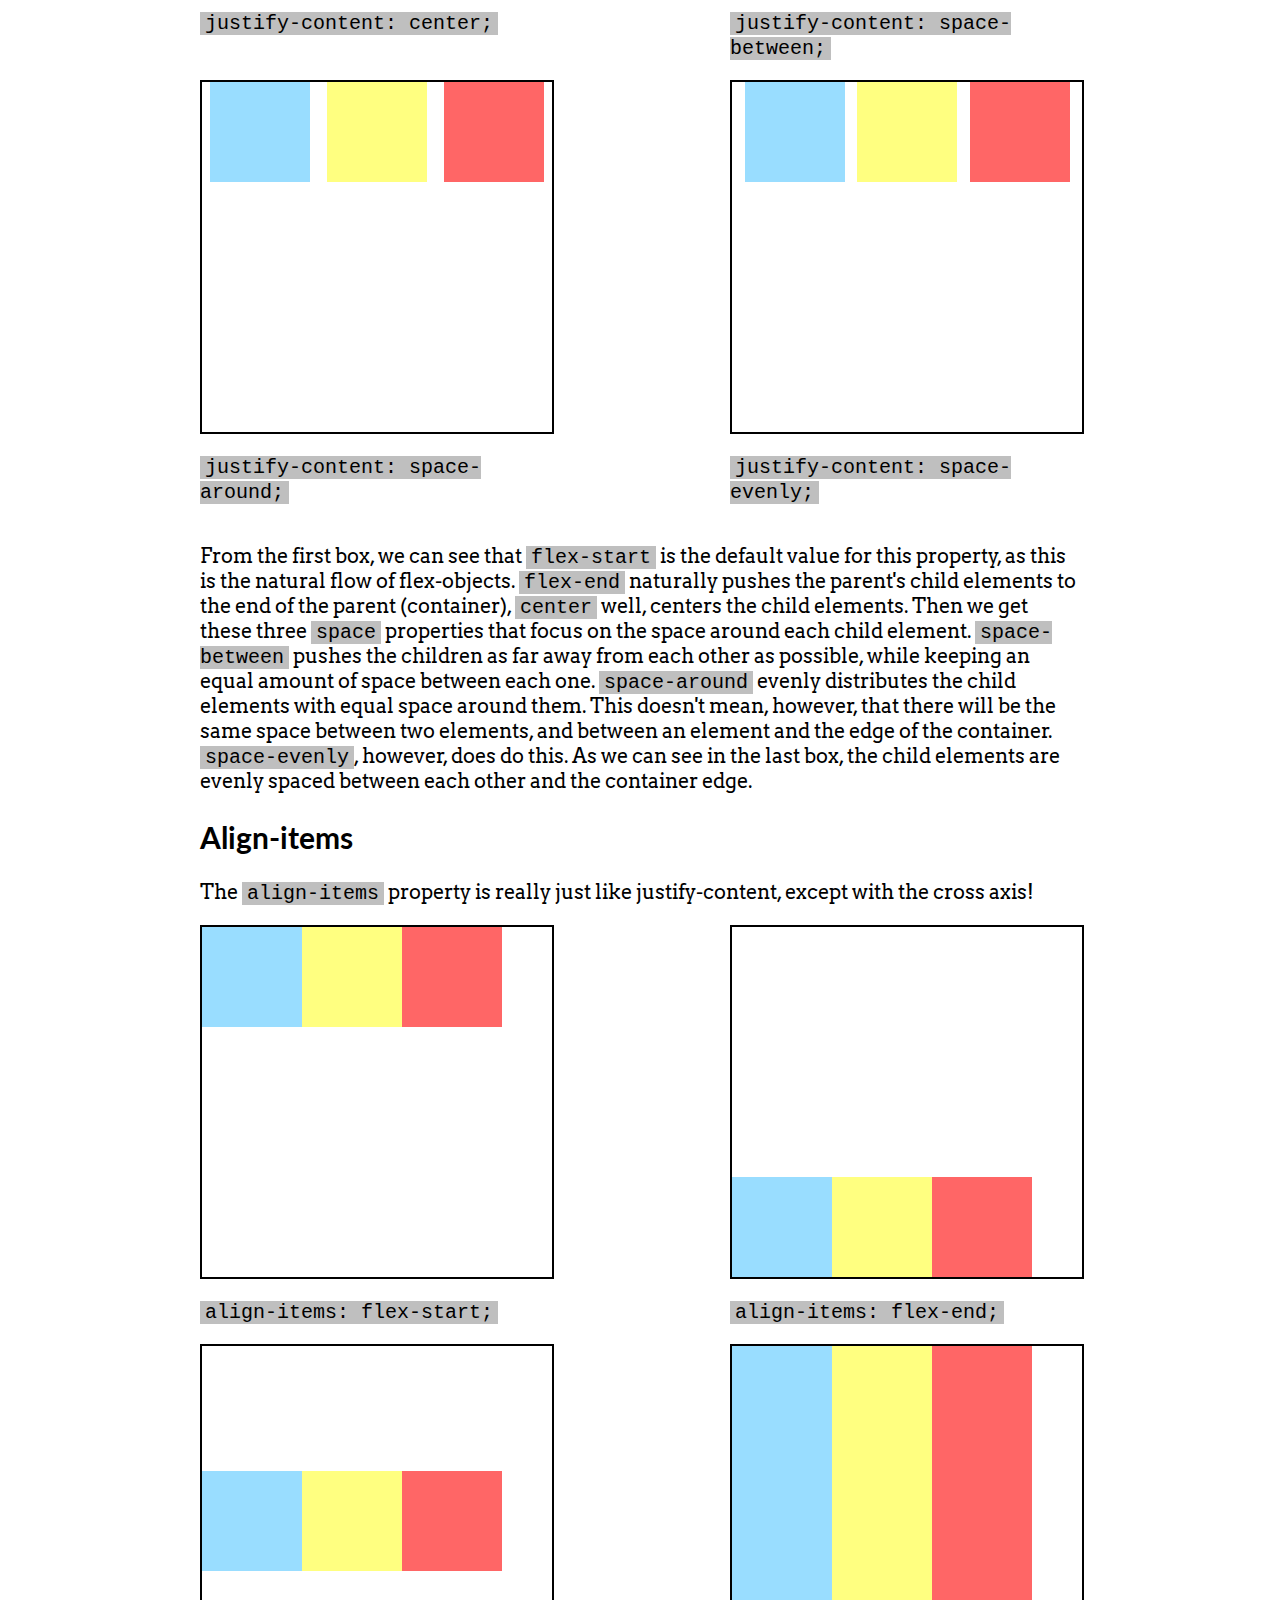
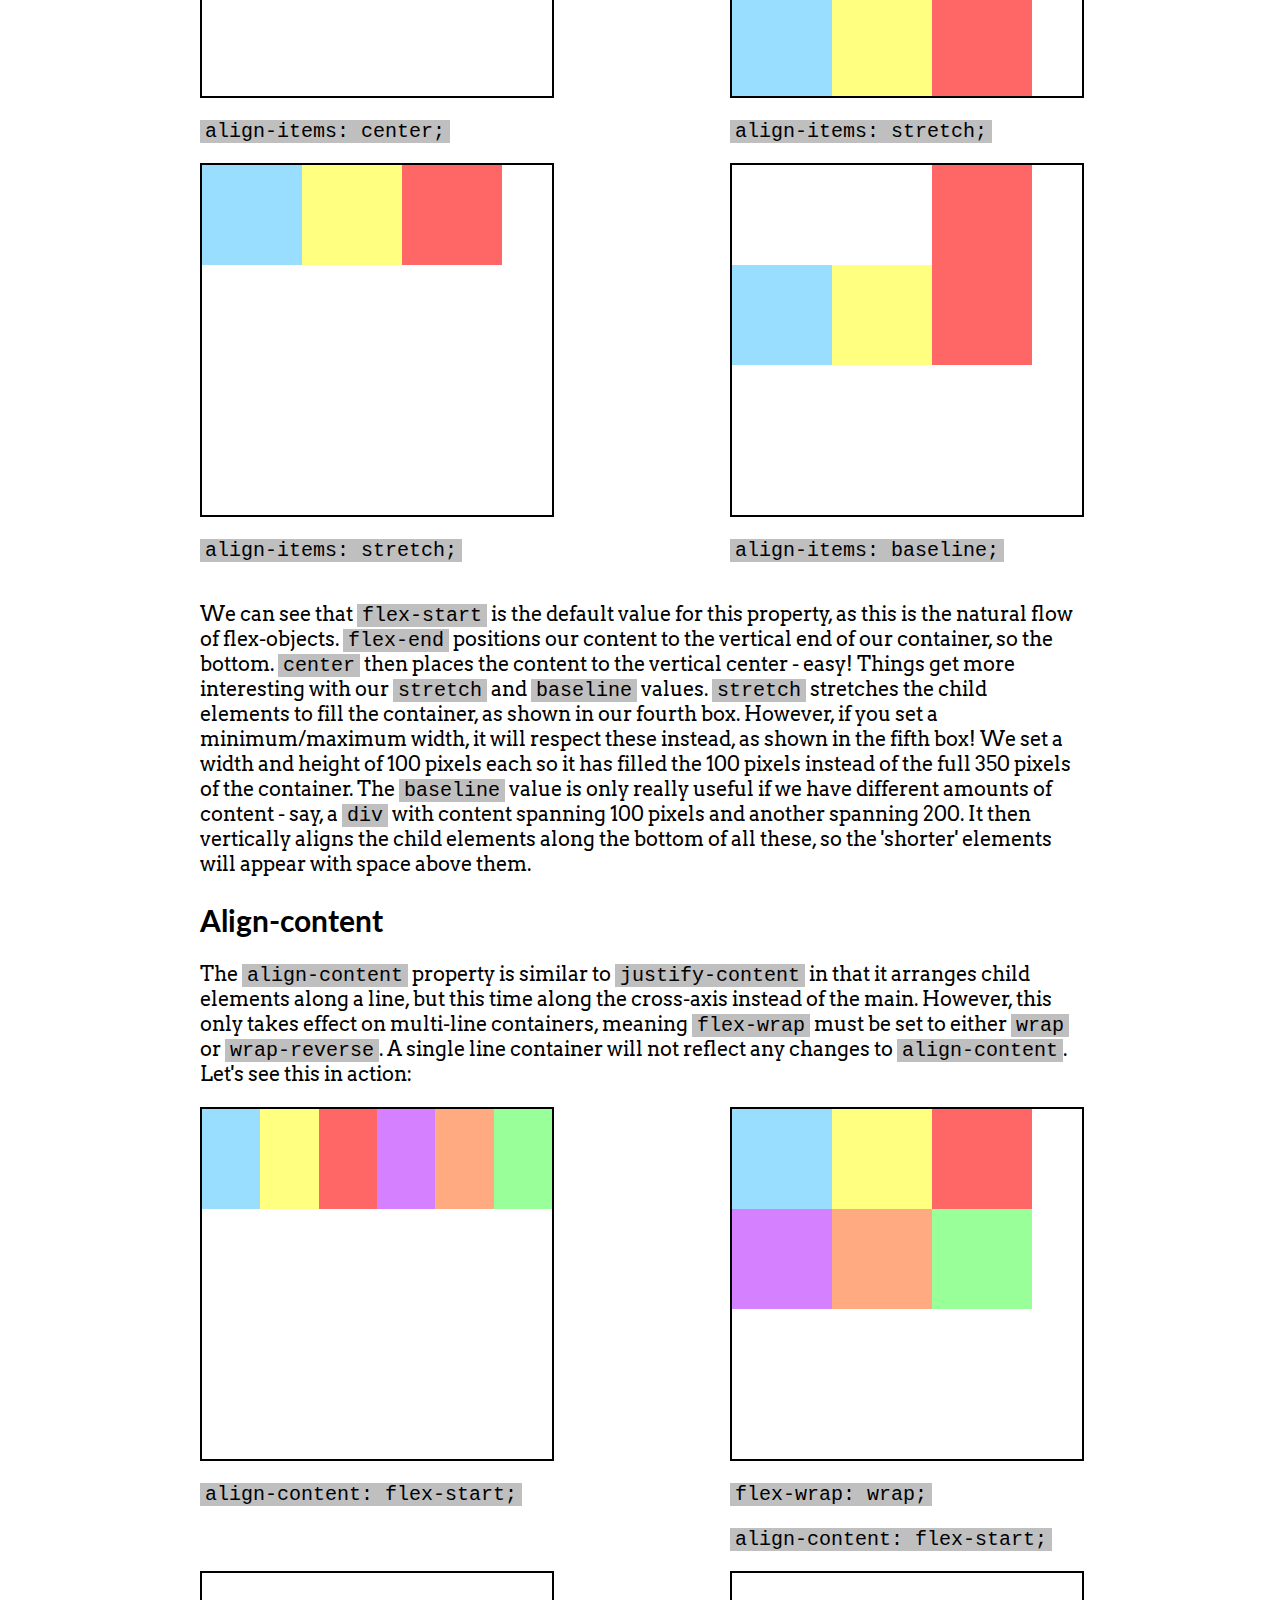
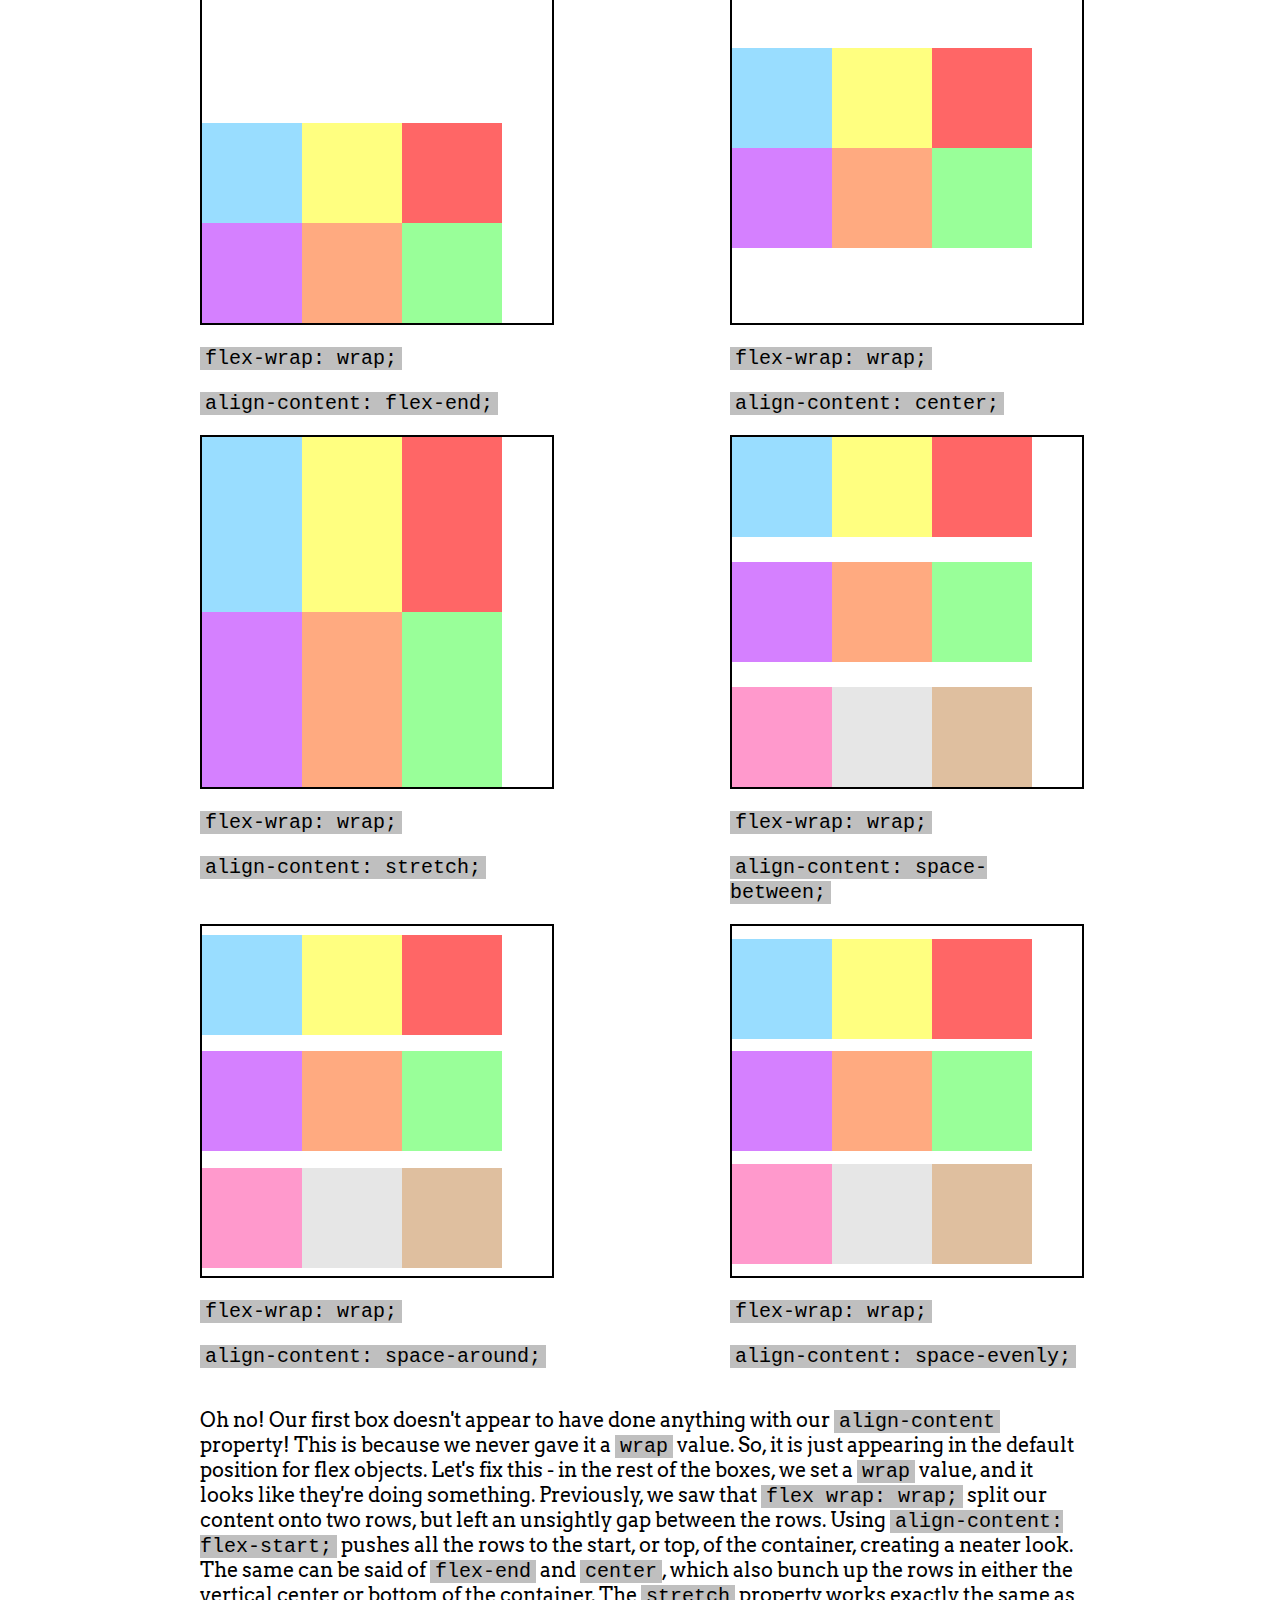
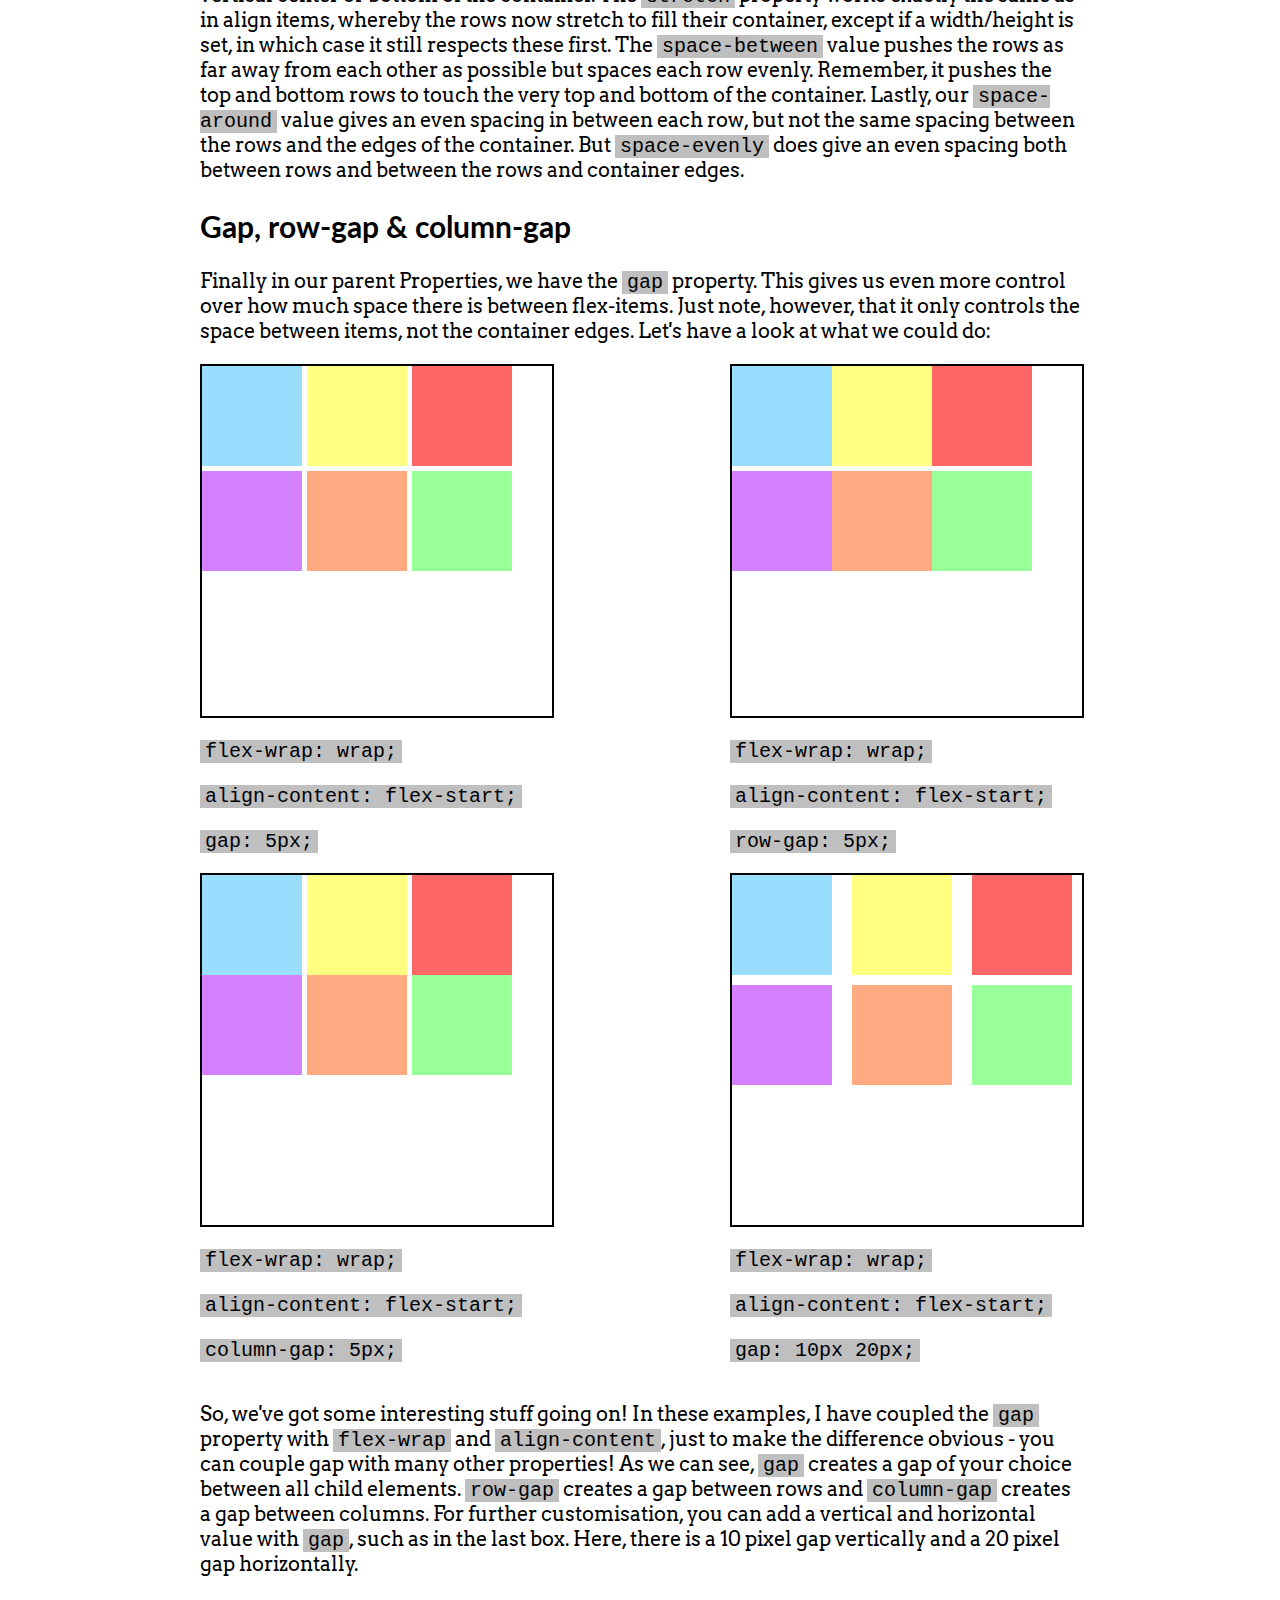
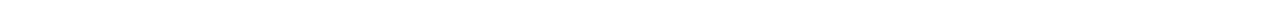
<file: parentProperties.html>
<!DOCTYPE html>
<html lang="en">
<head>
    <meta charset="UTF-8">
    <meta http-equiv="X-UA-Compatible" content="IE=edge">
    <meta name="viewport" content="width=device-width, initial-scale=1.0">
    <title>Flexbox | Parent Properties</title>
    <link rel="stylesheet" href="assets/style.css">
    <link href="https://fonts.googleapis.com/css2?family=Arvo&family=Lato&family=Nunito&display=swap" rel="stylesheet">
</head>
<body>

    <!-- nav bar start -->
    <nav>
        <h1>Flex-box Cheat Sheet</h1>
        <ul>
            <li><a href="index.html">Home</a></li>
            <li><a href="parentProperties.html">Parent Properties</a></li>
            <li><a href="childProperties.html">Child Properties</a></li>
        </ul>
    </nav>
    <!-- nav bar end -->

    <!-- content start -->
    <section class="content">
        <div>

            <!-- jump to start -->
            <div class="jump-to">
                <ul>
                    <li><a href="#display">display</a></li>
                    <li><a href="#flex-direction">flex-direction</a></li>
                    <li><a href="#flex-wrap">flex-wrap</a></li>
                    <li><a href="#flex-flow">flex-flow</a></li>
                    <li><a href="#justify-content">justify-content</a></li>
                    <li><a href="#align-items">align-items</a></li>
                    <li><a href="#align-content">align-content</a></li>
                    <li><a href="#gap">gap</a></li>
                </ul>
            </div>
            <!-- jump to end -->
            <h1>Parent properties</h1>

            <!-- display start -->
            <h2 id="display">Display</h2>
            <p>The <span class="code-text">display</span> property defines a flex container. The default is <span class="code-text">block</span>, but we can set it to <span class="code-text">flex</span> which enables the child elements to behave in a flexed way. Let's see what happens when we do this:</p>
                <div class="illustration">
                    <div class="flex col">
                        <div class="illustration-container">
                            <div class="blue-box"></div>
                            <div class="yellow-box"></div>
                        </div>
                        <div>
                            <p><span class="code-text">display: block;</span></p>
                        </div>
                    </div>
                    <div class="flex col">
                        <div class="illustration-container flex">
                            <div class="blue-box"></div>
                            <div class="yellow-box"></div>
                        </div>
                        <div>
                            <p><span class="code-text">display: flex;</span></p>
                        </div>
                    </div>
                </div>
            <p>So, as we see in the above illustration, the default <span class="code-text">display</span> value, <span class="code-text">block</span>, makes the child elements behave in the standard grid format - each child element taking up the width of its container and beginning a new row for each element. On the other hand, when we change <span class="code-text">display</span> to <span class="code-text">flex</span>, the child elements take up the width of their content so as to take up as little room as possible. As opposed to <span class="code-text">block</span> display, which goes from top to bottom, <span class="code-text">flex</span> display goes from left to right, in rows.</p>
            <!-- display end -->
                
            <!-- flex-direction start -->
            <h2 id="flex-direction">Flex-direction</h2>
            <p>In the above section, we touched on the different display directions. When we change our <span class="code-text">display</span> property to <span class="code-text">flex</span>, the direction the child elements flow is from left to right in rows. Therefore, our default <span class="code-text">flex-direction</span> is <span class="code-text">row</span>. But what if we want our child elements to go from top to bottom, or even reverse the direction? Luckily, <span class="code-text">flex-direction</span> has many different values we can use to change the content direction in any which way. Let's see what these different directions look like:</p>
                <div class="illustration">
                    <div class="flex col">
                        <div class="illustration-container flex">
                            <div class="blue-box"></div>
                            <div class="yellow-box"></div>
                        </div>
                        <div>
                            <p><span class="code-text">flex-direction: row;</span></p>
                        </div>
                    </div>
                    <div class="flex col">
                        <div class="illustration-container flex row-reverse">
                            <div class="blue-box"></div>
                            <div class="yellow-box"></div>
                        </div>
                        <div>
                            <p><span class="code-text">flex-direction: row-reverse;</span></p>
                        </div>
                    </div>
                    <div class="flex col">
                        <div class="illustration-container flex col">
                            <div class="blue-box"></div>
                            <div class="yellow-box"></div>
                        </div>
                        <div>
                            <p><span class="code-text">flex-direction: column;</span></p>
                        </div>
                    </div>
                    <div class="flex col">
                        <div class="illustration-container flex col-reverse">
                            <div class="blue-box"></div>
                            <div class="yellow-box"></div>
                        </div>
                        <div>
                            <p><span class="code-text">flex-direction: column-reverse;</span></p>
                        </div>
                    </div>
                </div>
            <p>As we can see in our first box, <span class="code-text">row</span> is our default value for <span class="code-text">flex-direction</span>. We can also use <span class="code-text">row-reverse</span> to reverse this row and effectively flip our content, reversing the order and alignment of the content. We can order our content from top to bottom using <span class="code-text">column</span> - notice how the content looks exactly like it would with the standard CSS grid display! Lastly, we have <span class="code-text">column-reverse</span> which, you guessed it, reverses the order and alignment of the content.</p>
            <p>It is easy to see why we might use <span class="code-text">row</span> or <span class="code-text">column</span>, as these are quite common layouts. But <span class="code-text">row-reverse</span> and <span class="code-text">column-reverse</span> can be super handy if using animations or transitions where we might want to flip our content.</p>
            <!-- flex-direction end -->

            <!-- flex-wrap start -->
            <h2 id="flex-wrap">Flex-wrap</h2>
            <p>Flex items tend to try all fit on one line, even if it means they get squished in the process! Luckily, it doesn't have to be this way - you can use <span class="code-text">flex-wrap</span> to wrap the items as needed to get them to fit nicely in their parent container. Let's see how this works:</p>
            <div class="illustration">
                <div class="flex col">
                    <div class="illustration-container flex">
                        <div class="blue-box"></div>
                        <div class="yellow-box"></div>
                        <div class="red-box"></div>
                        <div class="purple-box"></div>
                        <div class="orange-box"></div>
                        <div class="green-box"></div>
                    </div>
                    <div>
                        <p><span class="code-text">flex-wrap: nowrap;</span></p>
                    </div>
                </div>
                <div class="flex col">
                    <div class="illustration-container flex wrap">
                        <div class="blue-box"></div>
                        <div class="yellow-box"></div>
                        <div class="red-box"></div>
                        <div class="purple-box"></div>
                        <div class="orange-box"></div>
                        <div class="green-box"></div>
                    </div>
                    <div>
                        <p><span class="code-text">flex-wrap: wrap;</span></p>
                    </div>
                </div>
                <div class="flex col">
                    <div class="illustration-container flex wrap-reverse">
                        <div class="blue-box"></div>
                        <div class="yellow-box"></div>
                        <div class="red-box"></div>
                        <div class="purple-box"></div>
                        <div class="orange-box"></div>
                        <div class="green-box"></div>
                    </div>
                    <div>
                        <p><span class="code-text">flex-wrap: wrap-reverse;</span></p>
                    </div>
                </div>
            </div>
            <p>As you can see in the first box, all of our beautiful boxes have been squashed to fit in one row! This is because the <span class="code-text">flex-wrap</span> property has its default value, <span class="code-text">nowrap</span>. This doesn't look so good! However, it can be easily remedied by applying the <span class="code-text">wrap</span> value, as shown in the second box. Now, our boxes have been restored to their former glory and have been organised into rows to accomodate for their size. We can also use <span class="code-text">wrap-reverse</span> to do some funky moving-about of our boxes. Our content has been flipped, so that the first few boxes go to the bottom and the others that have moved to a new row have gone on top of them.</p>
            <p>If you're anything like me, you are now wondering, "but how can I get rid of that spacing between the rows?" - we'll have a look soon, I promise!</p>
            <!-- flex-wrap end -->

            <!-- flex-flow start -->
            <h2 id="flex-flow">Flex-flow</h2>
            <p>The <span class="code-text">flex-flow</span> property is just shorthand for <span class="code-text">flex-direction</span> and <span class="code-text">flex-wrap</span>! Together, these two define the container's contents along the main and cross axes. Let's see a few examples of what we can do:</p>
            <div class="illustration">
                <div class="flex col">
                    <div class="illustration-container flex">
                        <div class="blue-box"></div>
                        <div class="yellow-box"></div>
                        <div class="red-box"></div>
                        <div class="purple-box"></div>
                        <div class="orange-box"></div>
                        <div class="green-box"></div>
                    </div>
                    <div>
                        <p><span class="code-text">flex-flow: row nowrap;</span></p>
                    </div>
                </div>
                <div class="flex col">
                    <div class="illustration-container flex row wrap">
                        <div class="blue-box"></div>
                        <div class="yellow-box"></div>
                        <div class="red-box"></div>
                        <div class="purple-box"></div>
                        <div class="orange-box"></div>
                        <div class="green-box"></div>
                    </div>
                    <div>
                        <p><span class="code-text">flex-flow: row wrap;</span></p>
                    </div>
                </div>
                <div class="flex col">
                    <div class="illustration-container flex row-reverse wrap-reverse">
                        <div class="blue-box"></div>
                        <div class="yellow-box"></div>
                        <div class="red-box"></div>
                        <div class="purple-box"></div>
                        <div class="orange-box"></div>
                        <div class="green-box"></div>
                    </div>
                    <div>
                        <p><span class="code-text">flex-flow: row-reverse wrap-reverse;</span></p>
                    </div>
                </div>
                <div class="flex col">
                    <div class="illustration-container flex col wrap">
                        <div class="blue-box"></div>
                        <div class="yellow-box"></div>
                        <div class="red-box"></div>
                        <div class="purple-box"></div>
                        <div class="orange-box"></div>
                        <div class="green-box"></div>
                    </div>
                    <div>
                        <p><span class="code-text">flex-flow: column wrap;</span></p>
                    </div>
                </div>
                <div class="flex col">
                    <div class="illustration-container flex col-reverse wrap">
                        <div class="blue-box"></div>
                        <div class="yellow-box"></div>
                        <div class="red-box"></div>
                        <div class="purple-box"></div>
                        <div class="orange-box"></div>
                        <div class="green-box"></div>
                    </div>
                    <div>
                        <p><span class="code-text">flex-flow: column-reverse wrap;</span></p>
                    </div>
                </div>
                <div class="flex col">
                    <div class="illustration-container flex col-reverse wrap-reverse">
                        <div class="blue-box"></div>
                        <div class="yellow-box"></div>
                        <div class="red-box"></div>
                        <div class="purple-box"></div>
                        <div class="orange-box"></div>
                        <div class="green-box"></div>
                    </div>
                    <div>
                        <p><span class="code-text">flex-flow: column-reverse wrap-reverse;</span></p>
                    </div>
                </div>
            </div>
            <p>As you can see, there are many weird and wonderful structures we can make using this handy shorthand! The default <span class="code-text">flex-flow</span> value is <span class="code-text">row nowrap</span>, as you can see in the first box. The second box could also be achieved with <span class="code-text">flex-wrap: wrap;</span>. However, our other illustrations would need use of both the <span class="code-text">flex-direction</span> and <span class="code-text">flex-wrap</span>properties, so why not have a mess around with <span class="code-text">flex-flow</span> to create cleaner, easier-to-read code?</p>
            <!-- flex-flow end -->

            <!-- justify-content start -->
            <h2 id="justify-content">Justify-content</h2>
            <p>The <span class="code-text">justify-content</span> property is a really handy one when it comes to positioning our content along the main axis. It defines the space we want leaving around/between the child elements, so is really useful if you're wanting to move some content to the center, to the end of its container, etc. Let's see just what we can achieve with the wonderful <span class="code-text">justify-content</span> property:</p>
            <div class="illustration">
                <div class="flex col">
                    <div class="illustration-container flex">
                        <div class="blue-box"></div>
                        <div class="yellow-box"></div>
                        <div class="red-box"></div>
                    </div>
                    <div>
                        <p><span class="code-text">justify-content: flex-start;</span></p>
                    </div>
                </div>
                <div class="flex col">
                    <div class="illustration-container flex justify-flex-end">
                        <div class="blue-box"></div>
                        <div class="yellow-box"></div>
                        <div class="red-box"></div>
                    </div>
                    <div>
                        <p><span class="code-text">justify-content: flex-end;</span></p>
                    </div>
                </div>
                <div class="flex col">
                    <div class="illustration-container flex justify-center">
                        <div class="blue-box"></div>
                        <div class="yellow-box"></div>
                        <div class="red-box"></div>
                    </div>
                    <div>
                        <p><span class="code-text">justify-content: center;</span></p>
                    </div>
                </div>
                <div class="flex col">
                    <div class="illustration-container flex space-between">
                        <div class="blue-box"></div>
                        <div class="yellow-box"></div>
                        <div class="red-box"></div>
                    </div>
                    <div>
                        <p><span class="code-text">justify-content: space-between;</span></p>
                    </div>
                </div>
                <div class="flex col">
                    <div class="illustration-container flex space-around">
                        <div class="blue-box"></div>
                        <div class="yellow-box"></div>
                        <div class="red-box"></div>
                    </div>
                    <div>
                        <p><span class="code-text">justify-content: space-around;</span></p>
                    </div>
                </div>
                <div class="flex col">
                    <div class="illustration-container flex space-evenly">
                        <div class="blue-box"></div>
                        <div class="yellow-box"></div>
                        <div class="red-box"></div>
                    </div>
                    <div>
                        <p><span class="code-text">justify-content: space-evenly;</span></p>
                    </div>
                </div>
            </div>
            <p>From the first box, we can see that <span class="code-text">flex-start</span> is the default value for this property, as this is the natural flow of flex-objects. <span class="code-text">flex-end</span> naturally pushes the parent's child elements to the end of the parent (container), <span class="code-text">center</span> well, centers the child elements. Then we get these three <span class="code-text">space</span> properties that focus on the space around each child element. <span class="code-text">space-between</span> pushes the children as far away from each other as possible, while keeping an equal amount of space between each one. <span class="code-text">space-around</span> evenly distributes the child elements with equal space around them. This doesn't mean, however, that there will be the same space between two elements, and between an element and the edge of the container. <span class="code-text">space-evenly</span>, however, does do this. As we can see in the last box, the child elements are evenly spaced between each other and the container edge.</p>
            <!-- justify-content end -->

            <!-- align-items start -->
            <h2 id="align-items">Align-items</h2>
            <p>The <span class="code-text">align-items</span> property is really just like justify-content, except with the cross axis!</p>
            <div class="illustration">
                <div class="flex col">
                    <div class="illustration-container flex align-items-start">
                        <div class="blue-box"></div>
                        <div class="yellow-box"></div>
                        <div class="red-box"></div>
                    </div>
                    <div>
                        <p><span class="code-text">align-items: flex-start;</span></p>
                    </div>
                </div>
                <div class="flex col">
                    <div class="illustration-container flex align-items-end">
                        <div class="blue-box"></div>
                        <div class="yellow-box"></div>
                        <div class="red-box"></div>
                    </div>
                    <div>
                        <p><span class="code-text">align-items: flex-end;</span></p>
                    </div>
                </div>
                <div class="flex col">
                    <div class="illustration-container flex align-items-center">
                        <div class="blue-box"></div>
                        <div class="yellow-box"></div>
                        <div class="red-box"></div>
                    </div>
                    <div>
                        <p><span class="code-text">align-items: center;</span></p>
                    </div>
                </div>
                <div class="flex col">
                    <div class="illustration-container flex align-items-stretch">
                        <div class="blue-box-2"></div>
                        <div class="yellow-box-2"></div>
                        <div class="red-box-2"></div>
                    </div>
                    <div>
                        <p><span class="code-text">align-items: stretch;</span></p>
                    </div>
                </div>
                <div class="flex col">
                    <div class="illustration-container flex align-items-stretch">
                        <div class="blue-box"></div>
                        <div class="yellow-box"></div>
                        <div class="red-box"></div>
                    </div>
                    <div>
                        <p><span class="code-text">align-items: stretch;</span></p>
                    </div>
                </div>
                <div class="flex col">
                    <div class="illustration-container flex align-items-baseline">
                        <div class="blue-box"></div>
                        <div class="yellow-box"></div>
                        <div class="red-box-3"></div>
                    </div>
                    <div>
                        <p><span class="code-text">align-items: baseline;</span></p>
                    </div>
                </div>
            </div>
            <p>We can see that <span class="code-text">flex-start</span> is the default value for this property, as this is the natural flow of flex-objects. <span class="code-text">flex-end</span> positions our content to the vertical end of our container, so the bottom. <span class="code-text">center</span> then places the content to the vertical center - easy! Things get more interesting with our <span class="code-text">stretch</span> and <span class="code-text">baseline</span> values. <span class="code-text">stretch</span> stretches the child elements to fill the container, as shown in our fourth box. However, if you set a minimum/maximum width, it will respect these instead, as shown in the fifth box! We set a width and height of 100 pixels each so it has filled the 100 pixels instead of the full 350 pixels of the container. The <span class="code-text">baseline</span> value is only really useful if we have different amounts of content - say, a <span class="code-text">div</span> with content spanning 100 pixels and another spanning 200. It then vertically aligns the child elements along the bottom of all these, so the 'shorter' elements will appear with space above them.</p>
            <!-- align-items end -->

            <!-- align-content start -->
            <h2 id="align-content">Align-content</h2>
            <p>The <span class="code-text">align-content</span> property is similar to <span class="code-text">justify-content</span> in that it arranges child elements along a line, but this time along the cross-axis instead of the main. However, this only takes effect on multi-line containers, meaning <span class="code-text">flex-wrap</span> must be set to either <span class="code-text">wrap</span> or <span class="code-text">wrap-reverse</span>. A single line container will not reflect any changes to <span class="code-text">align-content</span>. Let's see this in action:</p>
            <div class="illustration">
                <div class="flex col">
                    <div class="illustration-container flex">
                        <div class="blue-box"></div>
                        <div class="yellow-box"></div>
                        <div class="red-box"></div>
                        <div class="purple-box"></div>
                        <div class="orange-box"></div>
                        <div class="green-box"></div>
                    </div>
                    <div>
                        <p><span class="code-text">align-content: flex-start;</span></p>
                    </div>
                </div>
                <div class="flex col">
                    <div class="illustration-container flex wrap align-content-start">
                        <div class="blue-box"></div>
                        <div class="yellow-box"></div>
                        <div class="red-box"></div>
                        <div class="purple-box"></div>
                        <div class="orange-box"></div>
                        <div class="green-box"></div>
                    </div>
                    <div>
                        <p><span class="code-text">flex-wrap: wrap;</span></p>
                        <p><span class="code-text">align-content: flex-start;</span></p>
                    </div>
                </div>
                <div class="flex col">
                    <div class="illustration-container flex wrap align-content-end">
                        <div class="blue-box"></div>
                        <div class="yellow-box"></div>
                        <div class="red-box"></div>
                        <div class="purple-box"></div>
                        <div class="orange-box"></div>
                        <div class="green-box"></div>
                    </div>
                    <div>
                        <p><span class="code-text">flex-wrap: wrap;</span></p>
                        <p><span class="code-text">align-content: flex-end;</span></p>
                    </div>
                </div>
                <div class="flex col">
                    <div class="illustration-container flex wrap align-content-center">
                        <div class="blue-box"></div>
                        <div class="yellow-box"></div>
                        <div class="red-box"></div>
                        <div class="purple-box"></div>
                        <div class="orange-box"></div>
                        <div class="green-box"></div>
                    </div>
                    <div>
                        <p><span class="code-text">flex-wrap: wrap;</span></p>
                        <p><span class="code-text">align-content: center;</span></p>
                    </div>
                </div>
                <div class="flex col">
                    <div class="illustration-container flex wrap align-content-stretch">
                        <div class="blue-box-2"></div>
                        <div class="yellow-box-2"></div>
                        <div class="red-box-2"></div>
                        <div class="purple-box-2"></div>
                        <div class="orange-box-2"></div>
                        <div class="green-box-2"></div>
                    </div>
                    <div>
                        <p><span class="code-text">flex-wrap: wrap;</span></p>
                        <p><span class="code-text">align-content: stretch;</span></p>
                    </div>
                </div>
                <div class="flex col">
                    <div class="illustration-container flex wrap align-content-space-between">
                        <div class="blue-box"></div>
                        <div class="yellow-box"></div>
                        <div class="red-box"></div>
                        <div class="purple-box"></div>
                        <div class="orange-box"></div>
                        <div class="green-box"></div>
                        <div class="pink-box"></div>
                        <div class="grey-box"></div>
                        <div class="brown-box"></div>
                    </div>
                    <div>
                        <p><span class="code-text">flex-wrap: wrap;</span></p>
                        <p><span class="code-text">align-content: space-between;</span></p>
                    </div>
                </div>
                <div class="flex col">
                    <div class="illustration-container flex wrap align-content-space-around">
                        <div class="blue-box"></div>
                        <div class="yellow-box"></div>
                        <div class="red-box"></div>
                        <div class="purple-box"></div>
                        <div class="orange-box"></div>
                        <div class="green-box"></div>
                        <div class="pink-box"></div>
                        <div class="grey-box"></div>
                        <div class="brown-box"></div>
                    </div>
                    <div>
                        <p><span class="code-text">flex-wrap: wrap;</span></p>
                        <p><span class="code-text">align-content: space-around;</span></p>
                    </div>
                </div>
                <div class="flex col">
                    <div class="illustration-container flex wrap align-content-space-evenly">
                        <div class="blue-box"></div>
                        <div class="yellow-box"></div>
                        <div class="red-box"></div>
                        <div class="purple-box"></div>
                        <div class="orange-box"></div>
                        <div class="green-box"></div>
                        <div class="pink-box"></div>
                        <div class="grey-box"></div>
                        <div class="brown-box"></div>
                    </div>
                    <div>
                        <p><span class="code-text">flex-wrap: wrap;</span></p>
                        <p><span class="code-text">align-content: space-evenly;</span></p>
                    </div>
                </div>
            </div>
            <p>Oh no! Our first box doesn't appear to have done anything with our <span class="code-text">align-content</span> property! This is because we never gave it a <span class="code-text">wrap</span> value. So, it is just appearing in the default position for flex objects. Let's fix this - in the rest of the boxes, we set a <span class="code-text">wrap</span> value, and it looks like they're doing something. Previously, we saw that <span class="code-text">flex wrap: wrap;</span> split our content onto two rows, but left an unsightly gap between the rows. Using <span class="code-text">align-content: flex-start;</span> pushes all the rows to the start, or top, of the container, creating a neater look. The same can be said of <span class="code-text">flex-end</span> and <span class="code-text">center</span>, which also bunch up the rows in either the vertical center or bottom of the container. The <span class="code-text">stretch</span> property works exactly the same as in align items, whereby the rows now stretch to fill their container, except if a width/height is set, in which case it still respects these first. The <span class="code-text">space-between</span> value pushes the rows as far away from each other as possible but spaces each row evenly. Remember, it pushes the top and bottom rows to touch the very top and bottom of the container. Lastly, our <span class="code-text">space-around</span> value gives an even spacing in between each row, but not the same spacing between the rows and the edges of the container. But <span class="code-text">space-evenly</span> does give an even spacing both between rows and between the rows and container edges.</p>
            <!-- align-content end -->

            <!-- gap start -->
            <h2 id="gap">Gap, row-gap & column-gap</h2>
            <p>Finally in our parent Properties, we have the <span class="code-text">gap</span> property. This gives us even more control over how much space there is between flex-items. Just note, however, that it only controls the space between items, not the container edges. Let's have a look at what we could do:</p>
            <div class="illustration">
                <div class="flex col">
                    <div class="illustration-container flex wrap align-content-start gap">
                        <div class="blue-box"></div>
                        <div class="yellow-box"></div>
                        <div class="red-box"></div>
                        <div class="purple-box"></div>
                        <div class="orange-box"></div>
                        <div class="green-box"></div>
                    </div>
                    <div>
                        <p><span class="code-text">flex-wrap: wrap;</span></p>
                        <p><span class="code-text">align-content: flex-start;</span></p>
                        <p><span class="code-text">gap: 5px;</span></p>
                    </div>
                </div>
                <div class="flex col">
                    <div class="illustration-container flex wrap align-content-start row-gap">
                        <div class="blue-box"></div>
                        <div class="yellow-box"></div>
                        <div class="red-box"></div>
                        <div class="purple-box"></div>
                        <div class="orange-box"></div>
                        <div class="green-box"></div>
                    </div>
                    <div>
                        <p><span class="code-text">flex-wrap: wrap;</span></p>
                        <p><span class="code-text">align-content: flex-start;</span></p>
                        <p><span class="code-text">row-gap: 5px;</span></p>
                    </div>
                </div>
                <div class="flex col">
                    <div class="illustration-container flex wrap align-content-start col-gap">
                        <div class="blue-box"></div>
                        <div class="yellow-box"></div>
                        <div class="red-box"></div>
                        <div class="purple-box"></div>
                        <div class="orange-box"></div>
                        <div class="green-box"></div>
                    </div>
                    <div>
                        <p><span class="code-text">flex-wrap: wrap;</span></p>
                        <p><span class="code-text">align-content: flex-start;</span></p>
                        <p><span class="code-text">column-gap: 5px;</span></p>
                    </div>
                </div>
                <div class="flex col">
                    <div class="illustration-container flex wrap align-content-start gap-2">
                        <div class="blue-box"></div>
                        <div class="yellow-box"></div>
                        <div class="red-box"></div>
                        <div class="purple-box"></div>
                        <div class="orange-box"></div>
                        <div class="green-box"></div>
                    </div>
                    <div>
                        <p><span class="code-text">flex-wrap: wrap;</span></p>
                        <p><span class="code-text">align-content: flex-start;</span></p>
                        <p><span class="code-text">gap: 10px 20px;</span></p>
                    </div>
                </div>
            </div>
            <p>So, we've got some interesting stuff going on! In these examples, I have coupled the <span class="code-text">gap</span> property with <span class="code-text">flex-wrap</span> and <span class="code-text">align-content</span>, just to make the difference obvious - you can couple gap with many other properties! As we can see, <span class="code-text">gap</span> creates a gap of your choice between all child elements. <span class="code-text">row-gap</span> creates a gap between rows and <span class="code-text">column-gap</span> creates a gap between columns. For further customisation, you can add a vertical and horizontal value with <span class="code-text">gap</span>, such as in the last box. Here, there is a 10 pixel gap vertically and a 20 pixel gap horizontally.</p>
            <!-- gap end -->

        </div>

    </section>
    <!-- content end -->

     <!-- footer start -->
     <footer>

     </footer>
     <!-- footer end -->

</body>
</html>
</file>
<file: assets/style.css>
body {
    margin: 0px;
}

nav {
    width: 100%;
    height: 150px;
    background-color: #092327;
    overflow: hidden;
    display: flex;
    justify-content: space-between;
    align-items: center;
    position: sticky;
    top: 0;
}

nav h1 {
    color: white;
    font-family: 'Lato';
    font-size: 40px;
    padding-left: 50px;
}

nav ul {
    list-style: none;
    font-family: 'Lato';
    display: flex;
    padding-right: 50px;
}

nav li {
    padding: 10px;
    font-size: 20px;
}

nav li a {
    text-decoration: none;
    color: white;
}

.content {
    padding: 30px 200px;
}

.content h1 {
    font-family: 'Lato';
    border-bottom: 6px solid #0b5351;
    display: inline;
    font-size: 40px;
}

p {
    font-size: 20px;
    font-family: 'Arvo';
}

.flex-box-text {
    background-color: #bfbfbf;
}

img {
    width: 800px;
    display: flex;
    margin: 60px 0px;
}

h2 {
    font-family: 'Lato';
    font-size: 30px;
}

h2 a {
    text-decoration: none;
    color: black;
}

ul {
    font-size: 20px;
    font-family: 'Arvo';
}

.code-text {
    font-family: monospace;
    background-color: #bfbfbf;
    padding: 0 5px;
}

.illustration {
    display: flex;
    justify-content: space-between;
    flex-wrap: wrap;
}

.illustration > div {
    max-width: 350px;
}

.illustration .illustration-container {
    border: 2px solid black;
    width: 350px;
    height: 350px;
}

.illustration .illustration-container-wide {
    border: 2px solid black;
    width: 700px;
    height: 350px;
}

.blue-box {
    width: 100px;
    height: 100px;
    background-color: #99ddff;
}

.yellow-box {
    width: 100px;
    height: 100px;
    background-color: #ffff80;
}

.red-box {
    width: 100px;
    height: 100px;
    background-color: #ff6666;
}

.blue-box-number {
    width: 100px;
    height: 100px;
    background-color: #99ddff;
    font-family: 'Nunito';
    display: flex;
    justify-content: center;
    align-items: center;
}

.yellow-box-number {
    width: 100px;
    height: 100px;
    background-color: #ffff80;
    font-family: 'Nunito';
    display: flex;
    justify-content: center;
    align-items: center;
}

.red-box-number {
    width: 100px;
    height: 100px;
    background-color: #ff6666;
    font-family: 'Nunito';
    display: flex;
    justify-content: center;
    align-items: center;
}

.purple-box-number {
    width: 100px;
    height: 100px;
    background-color: #d580ff;
    font-family: 'Nunito';
    display: flex;
    justify-content: center;
    align-items: center;
}

.orange-box-number {
    width: 100px;
    height: 100px;
    background-color: #ffaa80;
    font-family: 'Nunito';
    display: flex;
    justify-content: center;
    align-items: center;
}

.green-box-number {
    width: 100px;
    height: 100px;
    background-color: #99ff99;
    font-family: 'Nunito';
    display: flex;
    justify-content: center;
    align-items: center;
}

.pink-box-number {
    width: 100px;
    height: 100px;
    background-color: #ff99cc;
    font-family: 'Nunito';
    display: flex;
    justify-content: center;
    align-items: center;
}

.purple-box {
    width: 100px;
    height: 100px;
    background-color: #d580ff;
}

.orange-box {
    width: 100px;
    height: 100px;
    background-color: #ffaa80;
}

.green-box {
    width: 100px;
    height: 100px;
    background-color: #99ff99;
}

.pink-box {
    width: 100px;
    height: 100px;
    background-color: #ff99cc;
}

.grey-box {
    width: 100px;
    height: 100px;
    background-color: #e6e6e6;
}

.brown-box {
    width: 100px;
    height: 100px;
    background-color: #dfbf9f;
}

.blue-box-2 {
    min-width: 100px;
    min-height: 100px;
    background-color: #99ddff;
}

.yellow-box-2 {
    min-width: 100px;
    min-height: 100px;
    background-color: #ffff80;
}

.red-box-2 {
    min-width: 100px;
    min-height: 100px;
    background-color: #ff6666;
}

.purple-box-2 {
    min-width: 100px;
    min-height: 100px;
    background-color: #d580ff;
}

.orange-box-2 {
    min-width: 100px;
    min-height: 100px;
    background-color: #ffaa80;
}

.green-box-2 {
    min-width: 100px;
    min-height: 100px;
    background-color: #99ff99;
}


.red-box-3 {
    min-width: 100px;
    min-height: 200px;
    background-color: #ff6666;
}

.flex {
    display: flex;
}

.col {
    flex-direction: column;
}

.row-reverse {
    flex-direction: row-reverse;
}

.col-reverse {
    flex-direction: column-reverse;
}

.wrap {
    flex-wrap: wrap;
}

.wrap-reverse {
    flex-wrap: wrap-reverse;
}

.justify-flex-end {
    justify-content: flex-end;
}

.justify-center {
    justify-content: center;
}

.space-between {
    justify-content: space-between;
}

.space-around {
    justify-content: space-around;
}

.space-evenly {
    justify-content: space-evenly;
}

.align-items-start {
    align-items: flex-start;
}

.align-items-end {
    align-items: flex-end;
}

.align-items-center {
    align-items: center;
}

.align-items-stretch {
    align-items: stretch;
}

.align-items-baseline {
    align-items: baseline;
}

.align-content-start {
    align-content: flex-start;
}

.align-content-end {
    align-content: flex-end;
}

.align-content-center {
    align-content: center;
}

.align-content-stretch {
    align-content: stretch;
}

.align-content-space-between {
    align-content: space-between;
}

.align-content-space-around {
    align-content: space-around;
}

.align-content-space-evenly {
    align-content: space-evenly;
}

.gap {
    gap: 5px;
}

.row-gap {
    row-gap: 5px;
}

.col-gap {
    column-gap: 5px;
}

.gap-2 {
    gap: 10px 20px;
}

.jump-to {
    margin-bottom: 30px;
}

.jump-to ul {
    list-style: none;
    padding: 0px;
    font-size: 15px;
    font-family: 'Lato';
    display: flex;
    justify-content: space-between;
}

.jump-to li a {
    text-decoration: none;
    color: black;
}

.order-first {
    display: flex;
    order: -1;
}

.order-1 {
    display: flex;
    order: 7;
}

.order-2 {
    display: flex;
    order: 3;
}

.order-3 {
    display: flex;
    order: 4;
}

.order-4 {
    display: flex;
    order: 1;
}

.order-5 {
    display: flex;
    order: 2;
}

.order-6 {
    display: flex;
    order: 5;
}

.order-7 {
    display: flex;
    order: 6;
}

.answer {
    display: none;
}

.hidden-solutions > div:hover .value {
    display: none;
}

.hidden-solutions > div:hover .answer {
    display: inline;
}

.grow-default {
    display: flex;
    flex-grow: initial;
}

.flex-grow-1 {
    display: flex;
    flex-grow: 1;
}

.flex-grow-2 {
    display: flex;
    flex-grow: 2;
}

.flex-basis-auto {
    display: flex;
    flex-basis: auto;
}

.flex-basis-content {
    display: flex;
    flex-basis: content;
}

.flex-basis-0 {
    display: flex;
    flex-basis: 0;
}

.flex-basis-200 {
    display: flex;
    flex-basis: 200px;
}
</file>
